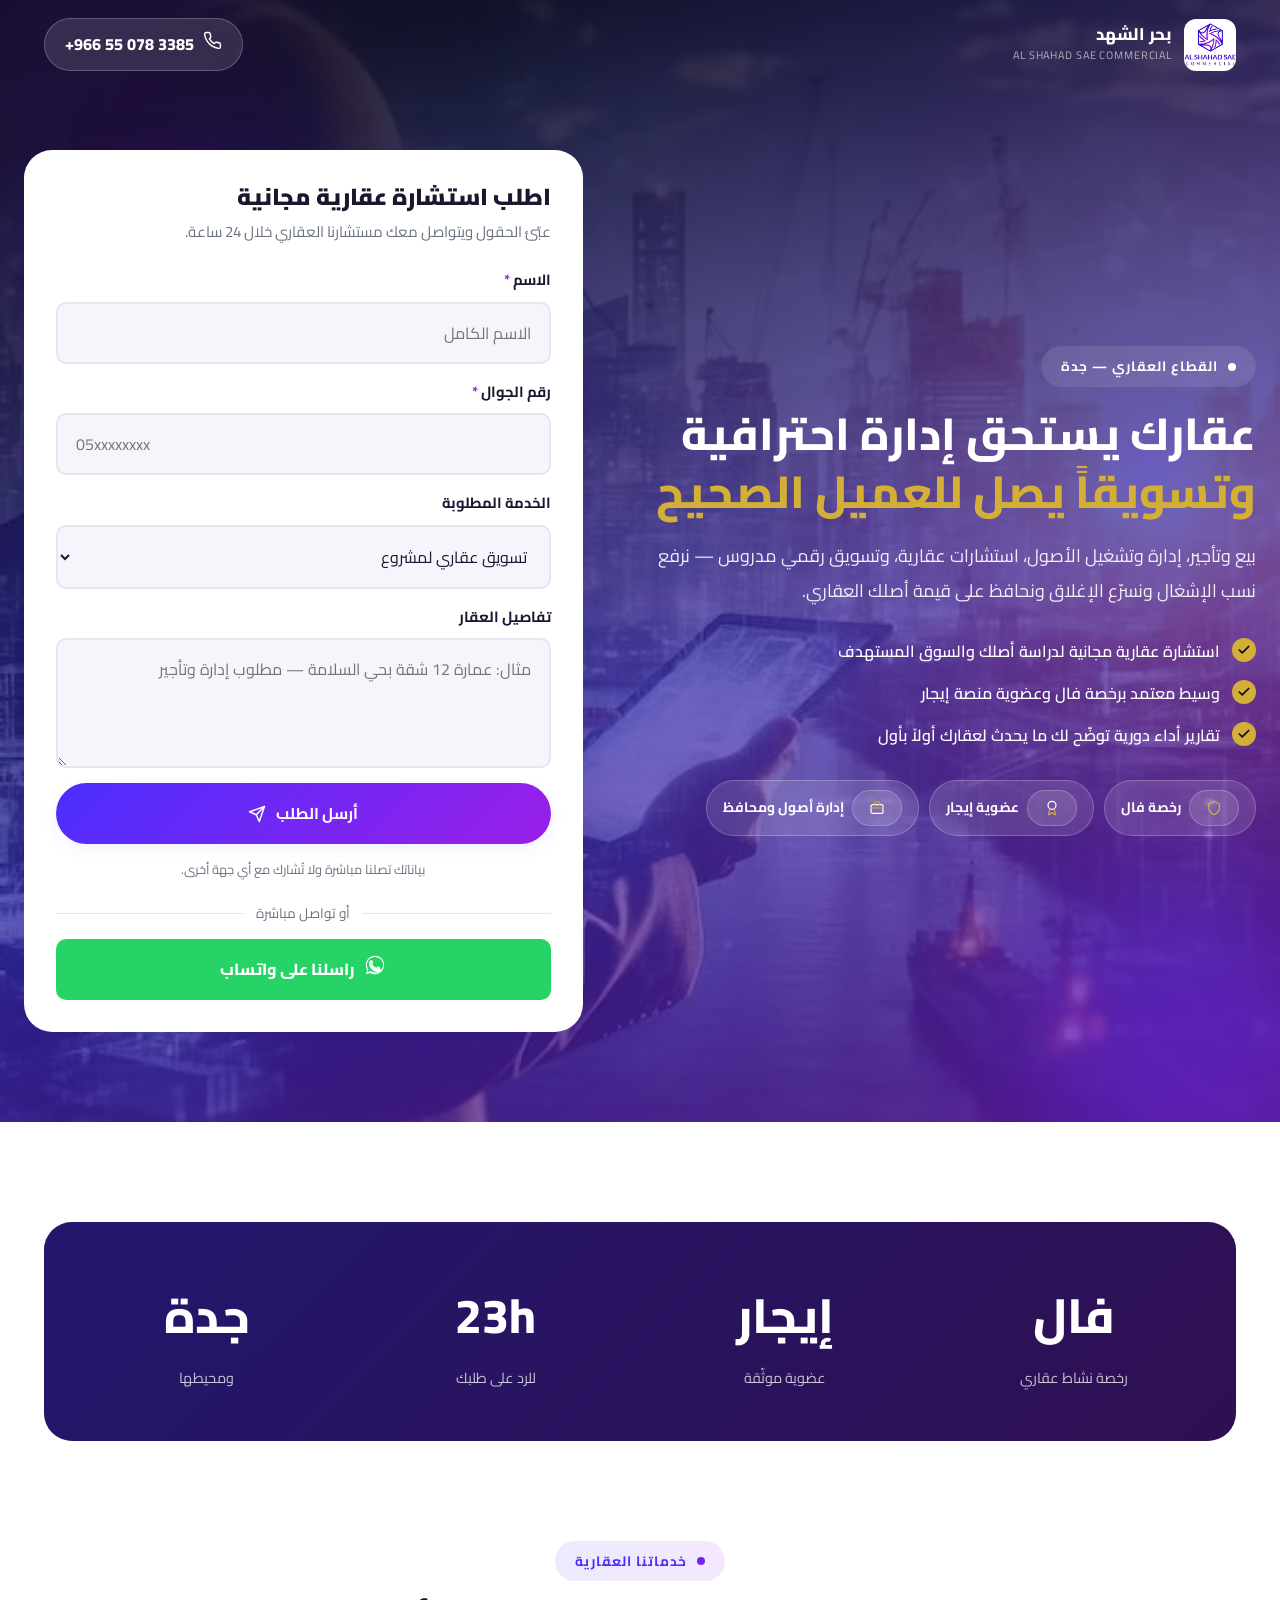
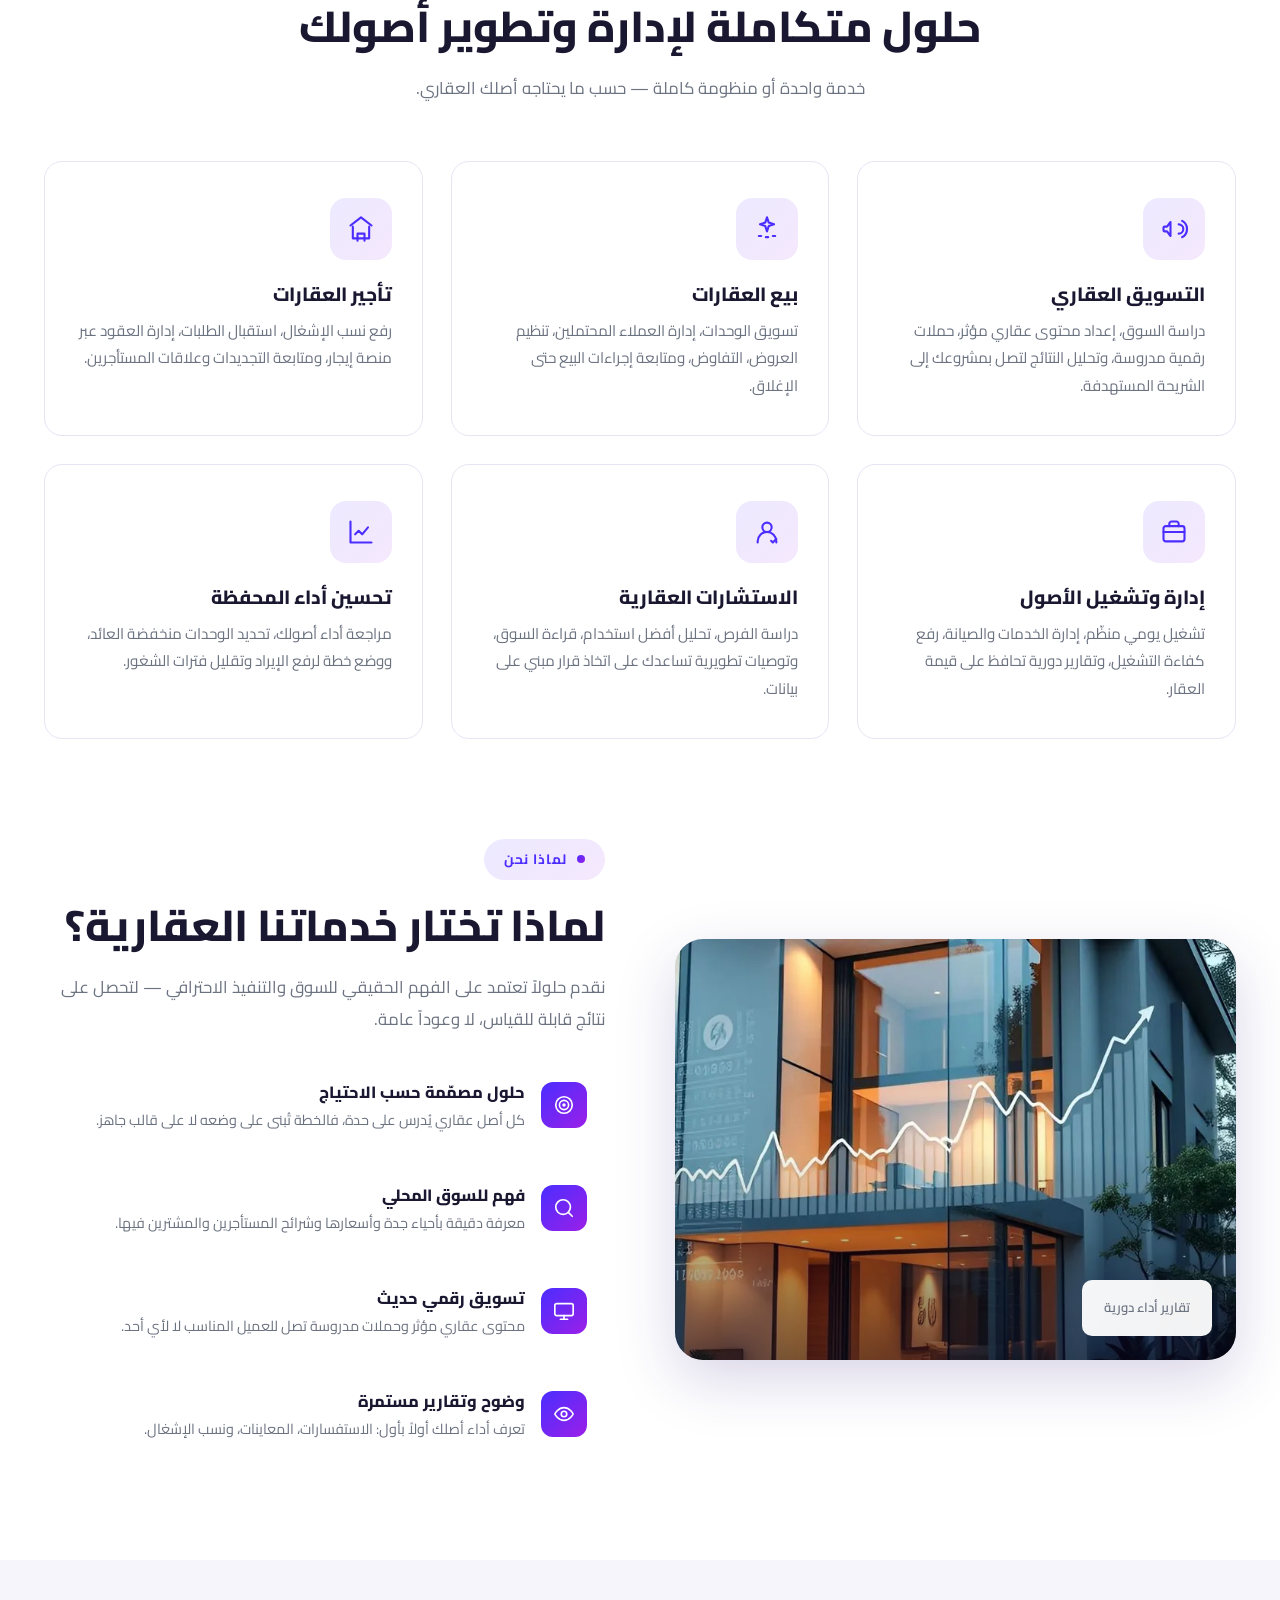
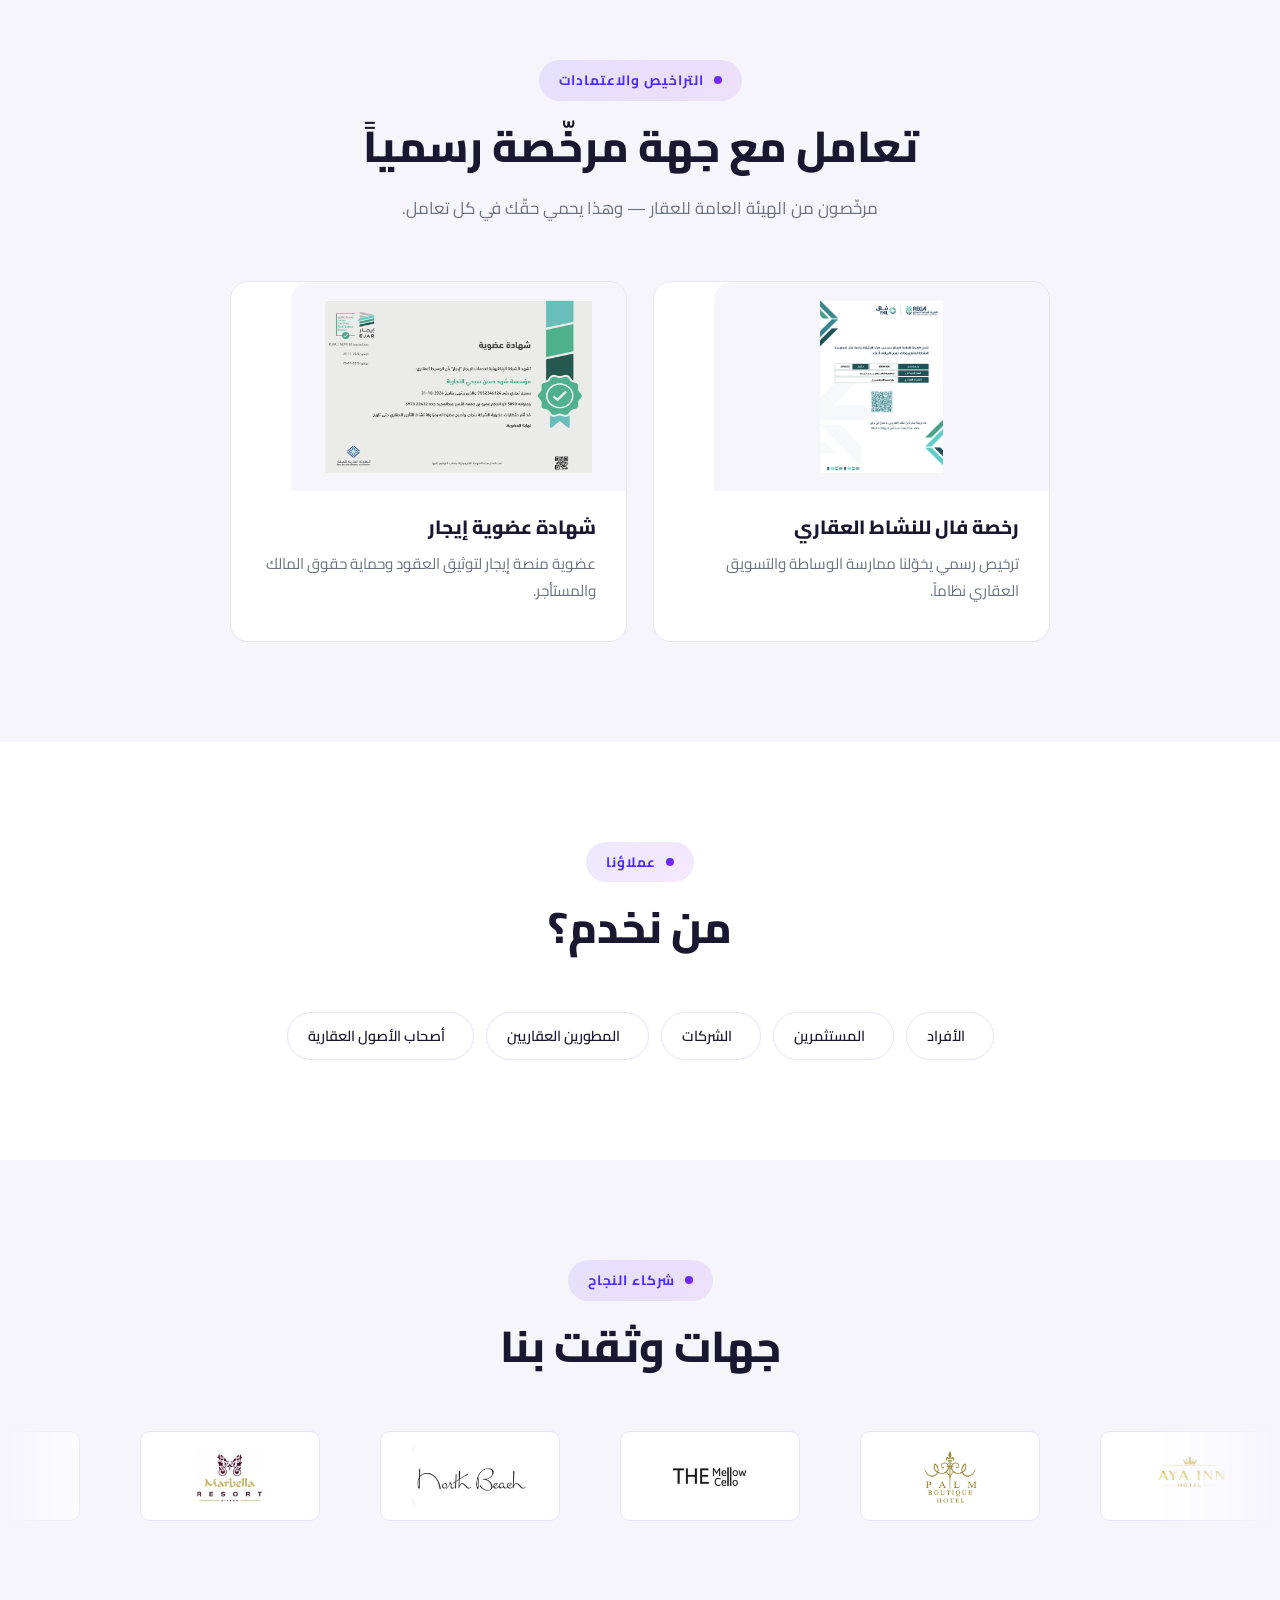
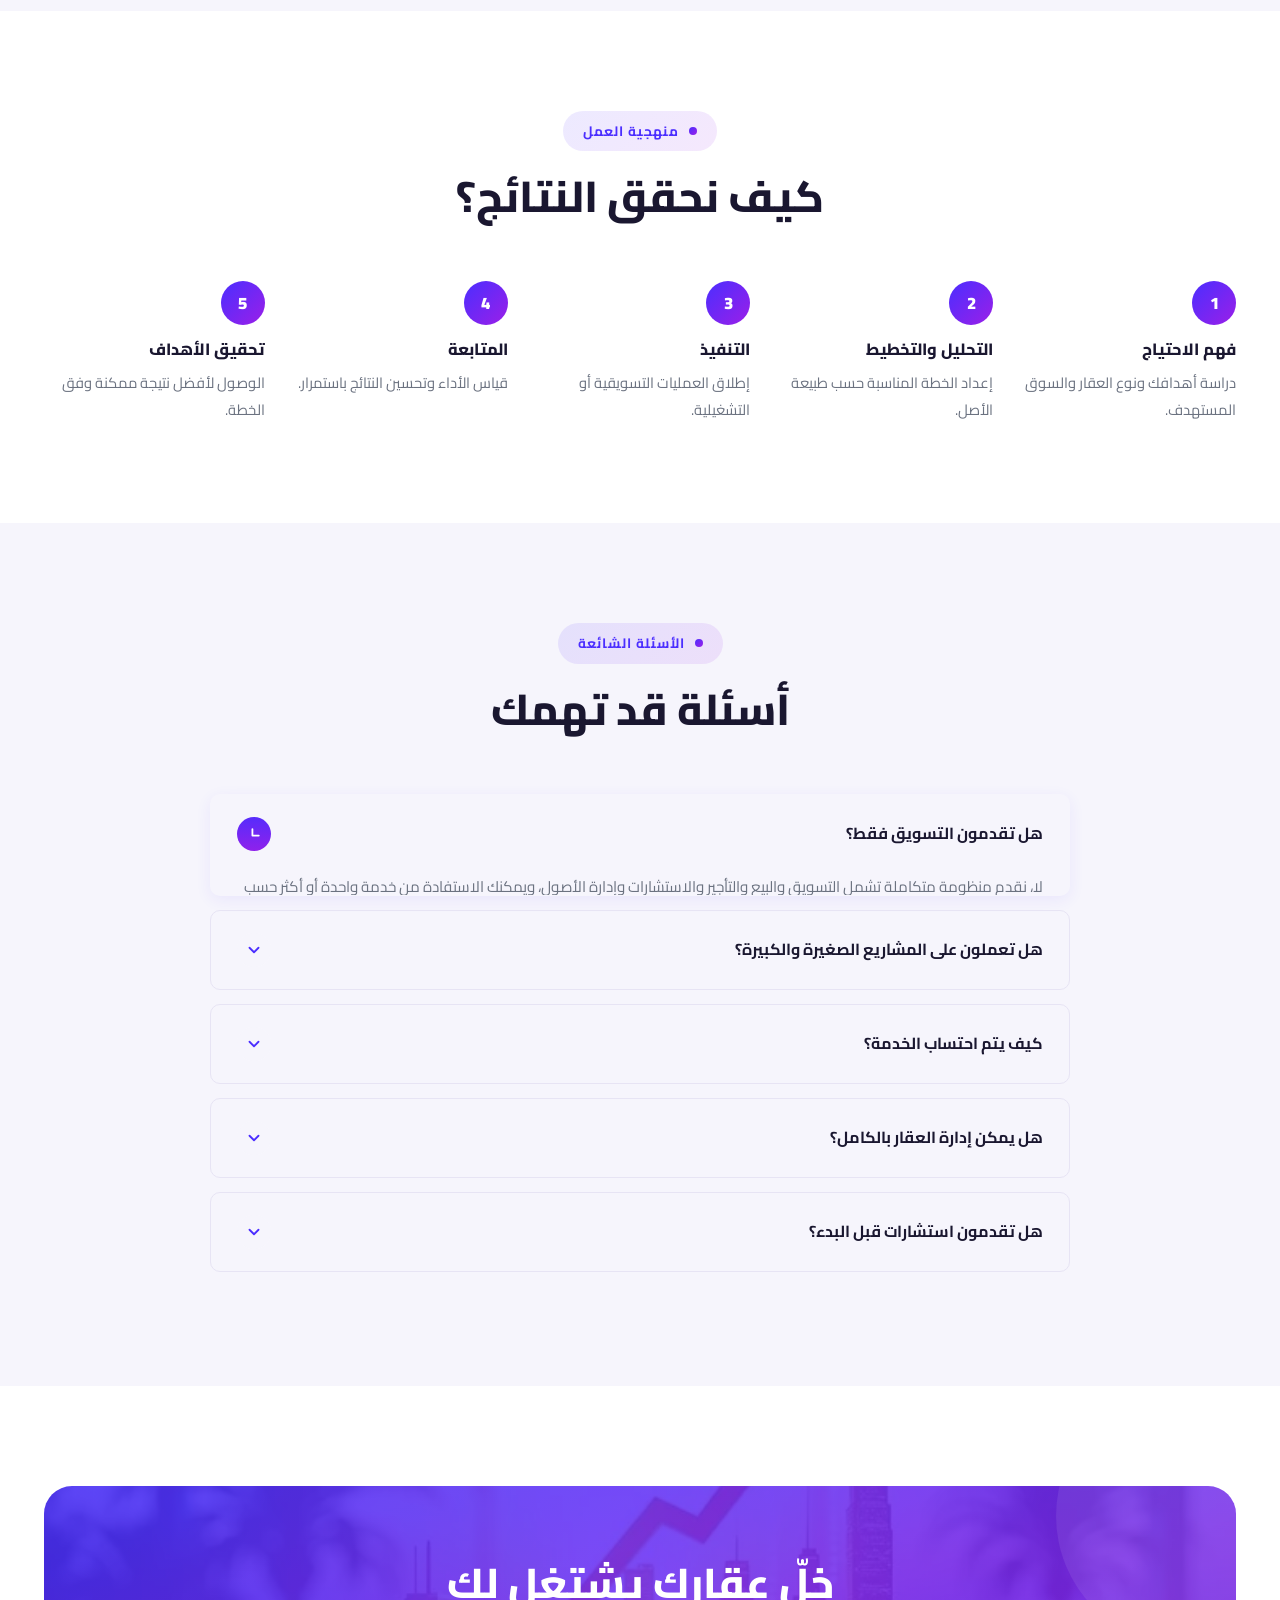
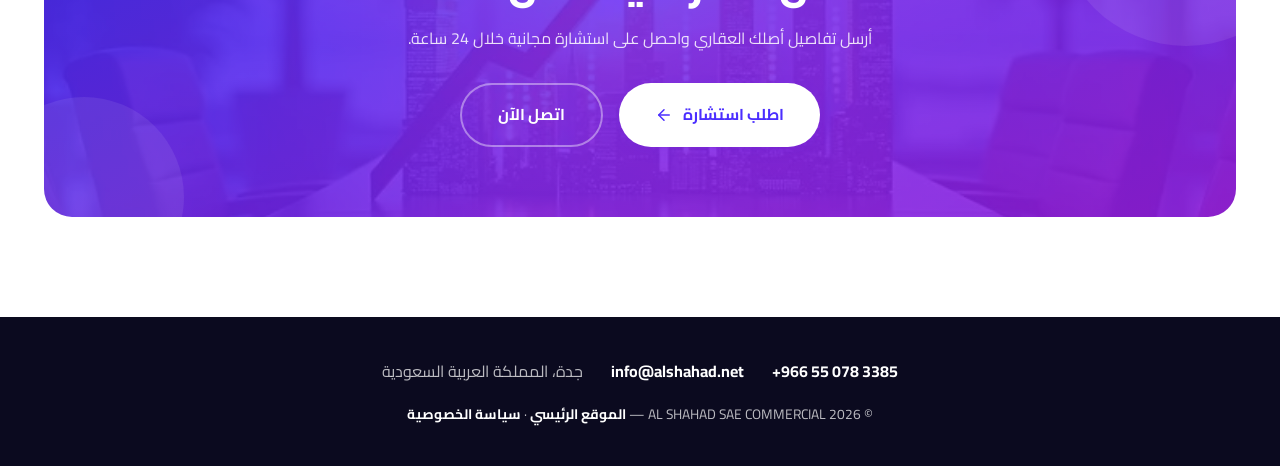
<file: lp-real-estate.html>
<!DOCTYPE html>
<html lang="ar" dir="rtl">
<head>
  <meta charset="UTF-8">
  <meta name="viewport" content="width=device-width, initial-scale=1.0">
  <title>تسويق عقاري وإدارة أملاك في جدة | وسيط معتمد برخصة فال</title>
  <meta name="description" content="بحر الشهد: تسويق عقاري، بيع وتأجير، إدارة وتشغيل الأصول، واستشارات عقارية في جدة. وسيط معتمد برخصة فال وعضوية إيجار. اطلب استشارة مجانية.">
  <!-- صفحة إعلانية: لا تُفهرس حتى لا تنافس صفحة القطاع العقاري -->
  <meta name="robots" content="noindex, follow">
  <meta name="theme-color" content="#4B2EFF">
  <link rel="canonical" href="https://alshahad.net/real-estate">

  <meta property="og:type" content="website">
  <meta property="og:title" content="تسويق عقاري وإدارة أملاك في جدة | بحر الشهد">
  <meta property="og:description" content="بيع وتأجير وإدارة أصول عقارية — وسيط معتمد برخصة فال. استشارة مجانية.">
  <meta property="og:image" content="https://alshahad.net/imoges/og-image.jpg">
  <meta property="og:locale" content="ar_SA">

  <link rel="icon" href="favicon.ico" sizes="any">
  <link rel="apple-touch-icon" href="apple-touch-icon.png">

  <link rel="preconnect" href="https://fonts.googleapis.com">
  <link rel="preconnect" href="https://fonts.gstatic.com" crossorigin>
  <link rel="preload" as="style" href="https://fonts.googleapis.com/css2?family=Cairo:wght@400;600;700;800;900&display=swap" onload="this.onload=null;this.rel='stylesheet'">
  <noscript><link rel="stylesheet" href="https://fonts.googleapis.com/css2?family=Cairo:wght@400;600;700;800;900&display=swap"></noscript>
  <link rel="stylesheet" href="css/style.css?v=20260831b">
  <link rel="preload" as="image" href="imoges/imoge11.webp" fetchpriority="high">

  <script type="application/ld+json">
  {
    "@context": "https://schema.org",
    "@type": "Service",
    "serviceType": "تسويق عقاري وإدارة أملاك",
    "provider": {
      "@type": "RealEstateAgent",
      "name": "AL SHAHAD SAE COMMERCIAL",
      "alternateName": "بحر الشهد",
      "telephone": "+966550783385",
      "url": "https://alshahad.net/",
      "address": {"@type":"PostalAddress","addressLocality":"جدة","addressCountry":"SA"}
    },
    "areaServed": {"@type":"City","name":"جدة"}
  }
  </script>

  <script src="js/analytics.js?v=20260915" defer></script>
  <script src="js/meta-pixel.js?v=20260902" defer></script>

  <style>
  /* ============================================================
     إضافات صفحة الهبوط فقط — الباقي من نظام تصميم الموقع
     ============================================================ */
  .lp-bar{ position:absolute; inset:0 0 auto 0; z-index:50; padding:18px 0; }
  .lp-bar-in{ display:flex; align-items:center; justify-content:space-between; gap:16px; }
  .lp-brand{ display:flex; align-items:center; gap:12px; }
  .lp-brand img{ width:52px; height:52px; border-radius:12px; object-fit:cover; }
  .lp-brand .name-ar{ display:block; font-weight:800; font-size:1.05rem; color:#fff; line-height:1.3; }
  .lp-brand .name-en{ display:block; font-size:.68rem; letter-spacing:.08em; color:rgba(255,255,255,.62); }
  .lp-tel{
    display:inline-flex; align-items:center; gap:9px;
    color:#fff; font-weight:800; font-size:1.02rem;
    background:rgba(255,255,255,.12); border:1px solid rgba(255,255,255,.22);
    padding:11px 20px; border-radius:999px; transition:var(--transition);
  }
  .lp-tel:hover{ background:rgba(255,255,255,.2); }
  .lp-tel svg{ width:19px; height:19px; }
  .lp-tel svg path{ stroke:#fff; }

  .lp-hero{ min-height:auto; padding:150px 0 90px; }
  .lp-hero .hero-content{ max-width:100%; }
  .lp-hero-grid{ display:grid; grid-template-columns:1.05fr .95fr; gap:56px; align-items:center; }
  .lp-hero h1{ font-size:clamp(2rem, 3.5vw, 3.1rem); line-height:1.3; margin-bottom:18px; }
  .lp-hero h1 em{ font-style:normal; color:var(--accent); }
  .lp-hero .lead{ color:rgba(255,255,255,.9); font-size:1.12rem; line-height:1.95; margin-bottom:28px; }

  .lp-ticks{ display:grid; gap:13px; margin-bottom:30px; }
  .lp-ticks li{ display:flex; align-items:flex-start; gap:12px; color:#fff; font-weight:600; }
  .lp-ticks .ic{
    flex:0 0 24px; height:24px; margin-top:1px; border-radius:50%;
    background:var(--accent); display:grid; place-items:center;
  }
  .lp-ticks .ic svg{ width:14px; height:14px; }
  .lp-ticks .ic svg path{ stroke:var(--dark); stroke-width:3; }

  .lp-badges{ display:flex; flex-wrap:wrap; gap:10px; }
  .lp-badges span{
    display:inline-flex; align-items:center; gap:8px;
    background:rgba(255,255,255,.12); border:1px solid rgba(255,255,255,.22);
    color:#fff; padding:9px 16px; border-radius:999px; font-size:.86rem; font-weight:700;
  }
  .lp-badges svg{ width:16px; height:16px; }
  .lp-badges svg path{ stroke:var(--accent); }

  .lp-form{ background:#fff; color:var(--text); border-radius:var(--radius-lg); padding:32px; box-shadow:var(--shadow-lg); }
  .lp-form h2{ font-size:1.45rem; font-weight:900; margin-bottom:6px; }
  .lp-form .hint{ color:var(--text-light); font-size:.94rem; margin-bottom:22px; }
  .lp-form .form-group{ margin-bottom:15px; }
  .lp-form input, .lp-form select, .lp-form textarea{ width:100%; }
  .lp-form .fine{ text-align:center; color:var(--text-light); font-size:.8rem; margin-top:15px; line-height:1.7; }
  .lp-sep{ display:flex; align-items:center; gap:12px; margin:20px 0 14px; color:var(--text-light); font-size:.85rem; }
  .lp-sep::before, .lp-sep::after{ content:""; height:1px; background:var(--border); flex:1; }
  .lp-wa{
    display:flex; align-items:center; justify-content:center; gap:10px;
    background:#25D366; color:#fff; font-weight:800;
    padding:15px; border-radius:var(--radius-sm); width:100%; transition:var(--transition);
  }
  .lp-wa:hover{ background:#1EBE5B; transform:translateY(-2px); }
  .lp-wa svg{ width:22px; height:22px; }
  .lp-wa svg path{ fill:#fff; }

  /* بطاقات التراخيص */
  .lp-lic{ display:grid; grid-template-columns:repeat(2,1fr); gap:26px; max-width:820px; margin:0 auto; }
  .lp-lic .card-media{ background:var(--bg-soft); }
  .lp-lic .card-media img{ object-fit:contain; padding:18px; }

  /* من نخدم */
  .lp-served{ display:flex; flex-wrap:wrap; gap:12px; justify-content:center; }

  .lp-steps{ display:grid; grid-template-columns:repeat(5,1fr); gap:22px; counter-reset:st; }
  .lp-step{ position:relative; padding-top:58px; }
  .lp-step::before{
    counter-increment:st; content:counter(st);
    position:absolute; top:0; inset-inline-start:0;
    width:44px; height:44px; border-radius:50%;
    background:var(--gradient); color:#fff;
    display:grid; place-items:center; font-weight:900; font-size:1.05rem;
  }
  .lp-step h4{ font-size:1.02rem; font-weight:800; margin-bottom:8px; }
  .lp-step p{ color:var(--text-light); font-size:.92rem; line-height:1.85; }

  .lp-foot{ background:var(--dark); color:rgba(255,255,255,.72); padding:40px 0; text-align:center; }
  .lp-foot a{ color:#fff; font-weight:700; }
  .lp-foot .links{ display:flex; flex-wrap:wrap; gap:12px 28px; justify-content:center; margin-bottom:16px; }
  .lp-foot .copy{ font-size:.86rem; }

  .lp-sticky{ display:none; }

  @media (max-width: 991px){
    .lp-hero-grid{ grid-template-columns:1fr; gap:38px; }
    .lp-hero{ padding:130px 0 70px; }
    .lp-steps{ grid-template-columns:repeat(2,1fr); }
  }
  @media (max-width: 640px){
    .lp-bar{ padding:14px 0; }
    .lp-brand img{ width:44px; height:44px; }
    .lp-brand .name-en{ display:none; }
    .lp-tel{ width:46px; height:46px; padding:0; justify-content:center; border-radius:50%; }
    .lp-tel span:last-child{ display:none; }
    .lp-hero{ padding:96px 0 44px; }
    .lp-hero h1{ font-size:1.72rem; line-height:1.35; margin-bottom:14px; }
    .lp-hero .lead{ font-size:1rem; line-height:1.8; margin-bottom:22px; }
    .lp-ticks{ gap:10px; margin-bottom:22px; }
    .lp-ticks li{ font-size:.95rem; }
    .lp-form{ padding:22px; }
    .lp-form .hint{ margin-bottom:16px; }
    .lp-form .form-group{ margin-bottom:12px; }
    .lp-lic{ grid-template-columns:1fr; }
    .lp-steps{ grid-template-columns:1fr; gap:18px; }
    body{ padding-bottom:76px; }

    .lp-sticky{
      display:grid; grid-template-columns:1fr 1fr; gap:10px;
      position:fixed; inset:auto 0 0 0; z-index:70;
      padding:10px 14px calc(10px + env(safe-area-inset-bottom));
      background:rgba(255,255,255,.97); backdrop-filter:blur(10px);
      border-top:1px solid var(--border);
    }
    .lp-sticky a{
      display:flex; align-items:center; justify-content:center; gap:8px;
      padding:15px; border-radius:var(--radius-sm); font-weight:800; font-size:.98rem;
    }
    .lp-sticky .call{ background:var(--gradient); color:#fff; }
    .lp-sticky .wa{ background:#25D366; color:#fff; }
    .lp-sticky svg{ width:20px; height:20px; }
    .lp-sticky .call svg path{ stroke:#fff; }
    .lp-sticky .wa svg path{ fill:#fff; }
  }
  </style>
</head>
<body data-page="lp-real-estate">

<!-- ===================== الهيرو ===================== -->
<section class="hero lp-hero">
  <div class="hero-bg" style="background-image:url('imoges/imoge11.webp')"></div>
  <div class="hero-blob b1"></div>
  <div class="hero-blob b2"></div>

  <header class="lp-bar">
    <div class="container lp-bar-in">
      <a href="/" class="lp-brand" aria-label="بحر الشهد">
        <img src="imoges/logo.webp" alt="بحر الشهد" width="52" height="52">
        <span>
          <span class="name-ar">بحر الشهد</span>
          <span class="name-en">AL SHAHAD SAE COMMERCIAL</span>
        </span>
      </a>
      <a href="tel:+966550783385" class="lp-tel" data-track="call" aria-label="اتصل بنا على 0550783385">
        <span data-icon="phone"></span>
        <span dir="ltr">‎+966 55 078 3385</span>
      </a>
    </div>
  </header>

  <div class="container hero-content">
    <div class="lp-hero-grid">

      <div>
        <span class="eyebrow">القطاع العقاري — جدة</span>
        <h1>عقارك يستحق إدارة احترافية<br><em>وتسويقاً يصل للعميل الصحيح</em></h1>
        <p class="lead">
          بيع وتأجير، إدارة وتشغيل الأصول، استشارات عقارية، وتسويق رقمي مدروس —
          نرفع نسب الإشغال ونسرّع الإغلاق ونحافظ على قيمة أصلك العقاري.
        </p>

        <ul class="lp-ticks">
          <li><span class="ic" data-icon="check"></span><span>استشارة عقارية مجانية لدراسة أصلك والسوق المستهدف</span></li>
          <li><span class="ic" data-icon="check"></span><span>وسيط معتمد برخصة فال وعضوية منصة إيجار</span></li>
          <li><span class="ic" data-icon="check"></span><span>تقارير أداء دورية توضّح لك ما يحدث لعقارك أولاً بأول</span></li>
        </ul>

        <div class="lp-badges">
          <span><span data-icon="shield"></span> رخصة فال</span>
          <span><span data-icon="award"></span> عضوية إيجار</span>
          <span><span data-icon="asset"></span> إدارة أصول ومحافظ</span>
        </div>
      </div>

      <div class="lp-form" id="form">
        <h2>اطلب استشارة عقارية مجانية</h2>
        <p class="hint">عبّئ الحقول ويتواصل معك مستشارنا العقاري خلال 24 ساعة.</p>

        <form data-ajax-form data-form-type="quote" novalidate>
          <div class="hp-field" aria-hidden="true">
            <label>لا تملأ هذا الحقل<input type="text" name="website" tabindex="-1" autocomplete="off"></label>
          </div>
          <input type="hidden" name="source" value="إعلان قوقل - العقاري">
          <input type="hidden" name="service" value="realestate">

          <div class="form-group">
            <label for="lp-name">الاسم <span class="req">*</span></label>
            <input id="lp-name" type="text" name="name" required autocomplete="name" placeholder="الاسم الكامل">
          </div>

          <div class="form-group">
            <label for="lp-phone">رقم الجوال <span class="req">*</span></label>
            <input id="lp-phone" type="tel" name="phone" required autocomplete="tel"
                   inputmode="numeric" placeholder="05xxxxxxxx">
          </div>

          <div class="form-group">
            <label for="lp-type">الخدمة المطلوبة</label>
            <select id="lp-type" name="subject">
              <option value="تسويق عقاري">تسويق عقاري لمشروع</option>
              <option value="بيع عقار">بيع عقار</option>
              <option value="تأجير عقار">تأجير عقار</option>
              <option value="إدارة أملاك">إدارة وتشغيل أملاك</option>
              <option value="استشارة عقارية">استشارة عقارية</option>
              <option value="أخرى">أخرى</option>
            </select>
          </div>

          <div class="form-group">
            <label for="lp-details">تفاصيل العقار</label>
            <textarea id="lp-details" name="details" rows="3"
                      placeholder="مثال: عمارة 12 شقة بحي السلامة — مطلوب إدارة وتأجير"></textarea>
          </div>

          <button type="submit" class="btn btn-primary btn-block">
            <span>أرسل الطلب</span><span class="icon-inline" data-icon="send"></span>
          </button>

          <p class="fine">بياناتك تصلنا مباشرة ولا تُشارك مع أي جهة أخرى.</p>
        </form>

        <div class="form-success">
          <div class="ic" data-icon="check"></div>
          <h3>تم استلام طلبك بنجاح</h3>
          <p class="section-desc">سيتواصل معك فريقنا خلال 24 ساعة. للاستعجال اتصل على 0550783385.</p>
        </div>

        <div class="lp-sep">أو تواصل مباشرة</div>
        <a href="https://wa.me/966550783385?text=السلام%20عليكم،%20أرغب%20في%20استشارة%20عقارية"
           class="lp-wa" target="_blank" rel="noopener noreferrer" data-track="whatsapp">
          <span data-icon="whatsapp"></span><span>راسلنا على واتساب</span>
        </a>
      </div>

    </div>
  </div>
</section>

<!-- ===================== الأرقام ===================== -->
<section class="section-pad" style="padding-bottom:0">
  <div class="container">
    <div class="stats-bar">
      <div class="stat"><div class="num">فال</div><div class="label">رخصة نشاط عقاري</div></div>
      <div class="stat"><div class="num">إيجار</div><div class="label">عضوية موثّقة</div></div>
      <div class="stat"><div class="num" data-count="24" data-suffix="h">24h</div><div class="label">للرد على طلبك</div></div>
      <div class="stat"><div class="num">جدة</div><div class="label">ومحيطها</div></div>
    </div>
  </div>
</section>

<!-- ===================== الخدمات ===================== -->
<section class="section-pad">
  <div class="container">
    <div class="section-head">
      <span class="eyebrow">خدماتنا العقارية</span>
      <h2 class="section-title">حلول متكاملة لإدارة وتطوير أصولك</h2>
      <p class="section-desc">خدمة واحدة أو منظومة كاملة — حسب ما يحتاجه أصلك العقاري.</p>
    </div>

    <div class="grid grid-3">
      <div class="card">
        <div class="card-icon" data-icon="marketing"></div>
        <h3>التسويق العقاري</h3>
        <p>دراسة السوق، إعداد محتوى عقاري مؤثر، حملات رقمية مدروسة، وتحليل النتائج لتصل بمشروعك إلى الشريحة المستهدفة.</p>
      </div>
      <div class="card">
        <div class="card-icon" data-icon="sale"></div>
        <h3>بيع العقارات</h3>
        <p>تسويق الوحدات، إدارة العملاء المحتملين، تنظيم العروض، التفاوض، ومتابعة إجراءات البيع حتى الإغلاق.</p>
      </div>
      <div class="card">
        <div class="card-icon" data-icon="rental"></div>
        <h3>تأجير العقارات</h3>
        <p>رفع نسب الإشغال، استقبال الطلبات، إدارة العقود عبر منصة إيجار، ومتابعة التجديدات وعلاقات المستأجرين.</p>
      </div>
      <div class="card">
        <div class="card-icon" data-icon="asset"></div>
        <h3>إدارة وتشغيل الأصول</h3>
        <p>تشغيل يومي منظّم، إدارة الخدمات والصيانة، رفع كفاءة التشغيل، وتقارير دورية تحافظ على قيمة العقار.</p>
      </div>
      <div class="card">
        <div class="card-icon" data-icon="consulting"></div>
        <h3>الاستشارات العقارية</h3>
        <p>دراسة الفرص، تحليل أفضل استخدام، قراءة السوق، وتوصيات تطويرية تساعدك على اتخاذ قرار مبني على بيانات.</p>
      </div>
      <div class="card">
        <div class="card-icon" data-icon="chart"></div>
        <h3>تحسين أداء المحفظة</h3>
        <p>مراجعة أداء أصولك، تحديد الوحدات منخفضة العائد، ووضع خطة لرفع الإيراد وتقليل فترات الشغور.</p>
      </div>
    </div>
  </div>
</section>

<!-- ===================== لماذا نحن ===================== -->
<section class="section-pad" style="padding-top:0">
  <div class="container">
    <div class="split">
      <div>
        <div class="split-media">
          <img src="imoges/imoge3.webp" alt="بحر الشهد - إدارة وتطوير الأصول العقارية" loading="lazy" width="736" height="1308">
          <div class="split-badge"><span class="label">تقارير أداء دورية</span></div>
        </div>
      </div>
      <div>
        <span class="eyebrow">لماذا نحن</span>
        <h2 class="section-title">لماذا تختار خدماتنا العقارية؟</h2>
        <p class="section-desc">
          نقدم حلولاً تعتمد على الفهم الحقيقي للسوق والتنفيذ الاحترافي —
          لتحصل على نتائج قابلة للقياس، لا وعوداً عامة.
        </p>
        <div class="feature-list">
          <div class="feature-item">
            <span class="ic" data-icon="target"></span>
            <div><h4>حلول مصمّمة حسب الاحتياج</h4><p>كل أصل عقاري يُدرس على حدة، فالخطة تُبنى على وضعه لا على قالب جاهز.</p></div>
          </div>
          <div class="feature-item">
            <span class="ic" data-icon="search"></span>
            <div><h4>فهم للسوق المحلي</h4><p>معرفة دقيقة بأحياء جدة وأسعارها وشرائح المستأجرين والمشترين فيها.</p></div>
          </div>
          <div class="feature-item">
            <span class="ic" data-icon="digital"></span>
            <div><h4>تسويق رقمي حديث</h4><p>محتوى عقاري مؤثر وحملات مدروسة تصل للعميل المناسب لا لأي أحد.</p></div>
          </div>
          <div class="feature-item">
            <span class="ic" data-icon="transparency"></span>
            <div><h4>وضوح وتقارير مستمرة</h4><p>تعرف أداء أصلك أولاً بأول: الاستفسارات، المعاينات، ونسب الإشغال.</p></div>
          </div>
        </div>
      </div>
    </div>
  </div>
</section>

<!-- ===================== التراخيص ===================== -->
<section class="section-pad" style="background:var(--bg-soft)">
  <div class="container">
    <div class="section-head">
      <span class="eyebrow">التراخيص والاعتمادات</span>
      <h2 class="section-title">تعامل مع جهة مرخّصة رسمياً</h2>
      <p class="section-desc">مرخّصون من الهيئة العامة للعقار — وهذا يحمي حقّك في كل تعامل.</p>
    </div>

    <div class="lp-lic">
      <div class="card">
        <div class="card-media"><img src="imoges/fal.webp" alt="رخصة فال للنشاط العقاري" loading="lazy" width="638" height="900"></div>
        <h3>رخصة فال للنشاط العقاري</h3>
        <p>ترخيص رسمي يخوّلنا ممارسة الوساطة والتسويق العقاري نظاماً.</p>
      </div>
      <div class="card">
        <div class="card-media"><img src="imoges/bo.webp" alt="شهادة عضوية إيجار - وسيط عقاري معتمد" loading="lazy" width="900" height="585"></div>
        <h3>شهادة عضوية إيجار</h3>
        <p>عضوية منصة إيجار لتوثيق العقود وحماية حقوق المالك والمستأجر.</p>
      </div>
    </div>
  </div>
</section>

<!-- ===================== من نخدم ===================== -->
<section class="section-pad">
  <div class="container">
    <div class="section-head">
      <span class="eyebrow">عملاؤنا</span>
      <h2 class="section-title">من نخدم؟</h2>
    </div>
    <div class="lp-served">
      <span class="tag-chip"><span data-icon="user"></span> الأفراد</span>
      <span class="tag-chip"><span data-icon="chart"></span> المستثمرين</span>
      <span class="tag-chip"><span data-icon="building"></span> الشركات</span>
      <span class="tag-chip"><span data-icon="crane"></span> المطورين العقاريين</span>
      <span class="tag-chip"><span data-icon="asset"></span> أصحاب الأصول العقارية</span>
    </div>
  </div>
</section>

<!-- ===================== شركاء النجاح ===================== -->
<section class="section-pad" style="background:var(--bg-soft); padding-bottom:90px;">
  <div class="container">
    <div class="section-head">
      <span class="eyebrow">شركاء النجاح</span>
      <h2 class="section-title">جهات وثقت بنا</h2>
    </div>
  </div>
  <div class="marquee">
    <div class="marquee-track">
      <div class="marquee-item"><img src="imoges/Success partners/aya inn.webp" alt="آيا إن" loading="lazy" width="400" height="267"></div>
      <div class="marquee-item"><img src="imoges/Success partners/Palm Boutique.webp" alt="بالم بوتيك" loading="lazy" width="400" height="382"></div>
      <div class="marquee-item"><img src="imoges/Success partners/Cello.webp" alt="تشيلو" loading="lazy" width="178" height="115"></div>
      <div class="marquee-item"><img src="imoges/Success partners/North.webp" alt="نورث" loading="lazy" width="199" height="103"></div>
      <div class="marquee-item"><img src="imoges/Success partners/Marbella.webp" alt="مربيلا" loading="lazy" width="286" height="231"></div>
      <div class="marquee-item"><img src="imoges/Success partners/Barns.webp" alt="بارنز" loading="lazy" width="400" height="400"></div>
      <div class="marquee-item"><img src="imoges/Success partners/Kims.webp" alt="كيمز" loading="lazy" width="223" height="247"></div>
      <div class="marquee-item"><img src="imoges/Success partners/Hempel.webp" alt="هيمبل" loading="lazy" width="230" height="159"></div>
    </div>
  </div>
</section>

<!-- ===================== كيف نعمل ===================== -->
<section class="section-pad">
  <div class="container">
    <div class="section-head">
      <span class="eyebrow">منهجية العمل</span>
      <h2 class="section-title">كيف نحقق النتائج؟</h2>
    </div>
    <div class="lp-steps">
      <div class="lp-step"><h4>فهم الاحتياج</h4><p>دراسة أهدافك ونوع العقار والسوق المستهدف.</p></div>
      <div class="lp-step"><h4>التحليل والتخطيط</h4><p>إعداد الخطة المناسبة حسب طبيعة الأصل.</p></div>
      <div class="lp-step"><h4>التنفيذ</h4><p>إطلاق العمليات التسويقية أو التشغيلية.</p></div>
      <div class="lp-step"><h4>المتابعة</h4><p>قياس الأداء وتحسين النتائج باستمرار.</p></div>
      <div class="lp-step"><h4>تحقيق الأهداف</h4><p>الوصول لأفضل نتيجة ممكنة وفق الخطة.</p></div>
    </div>
  </div>
</section>

<!-- ===================== الأسئلة الشائعة ===================== -->
<section class="section-pad" style="background:var(--bg-soft)">
  <div class="container">
    <div class="section-head">
      <span class="eyebrow">الأسئلة الشائعة</span>
      <h2 class="section-title">أسئلة قد تهمك</h2>
    </div>
    <div class="faq-list" style="max-width:860px; margin:0 auto">
      <div class="faq-item active">
        <div class="faq-q"><span>هل تقدمون التسويق فقط؟</span><span class="ic" data-icon="chevronDown"></span></div>
        <div class="faq-a"><p>لا، نقدم منظومة متكاملة تشمل التسويق والبيع والتأجير والاستشارات وإدارة الأصول، ويمكنك الاستفادة من خدمة واحدة أو أكثر حسب احتياجك.</p></div>
      </div>
      <div class="faq-item">
        <div class="faq-q"><span>هل تعملون على المشاريع الصغيرة والكبيرة؟</span><span class="ic" data-icon="chevronDown"></span></div>
        <div class="faq-a"><p>نعم، نتعامل مع جميع الأحجام من الوحدات الفردية إلى المشاريع العقارية الكبرى والمحافظ الاستثمارية.</p></div>
      </div>
      <div class="faq-item">
        <div class="faq-q"><span>كيف يتم احتساب الخدمة؟</span><span class="ic" data-icon="chevronDown"></span></div>
        <div class="faq-a"><p>تعتمد آلية التسعير على نوع الخدمة ونطاق العمل وحجم العقار، ويتم تحديدها بعد دراسة الاحتياج وتقديم عرض واضح ومفصل.</p></div>
      </div>
      <div class="faq-item">
        <div class="faq-q"><span>هل يمكن إدارة العقار بالكامل؟</span><span class="ic" data-icon="chevronDown"></span></div>
        <div class="faq-a"><p>نعم، نوفر خدمة إدارة وتشغيل شاملة للأصول العقارية تغطي جميع جوانب التشغيل والمتابعة وتحسين الأداء.</p></div>
      </div>
      <div class="faq-item">
        <div class="faq-q"><span>هل تقدمون استشارات قبل البدء؟</span><span class="ic" data-icon="chevronDown"></span></div>
        <div class="faq-a"><p>نعم، نقدم استشارة عقارية مبدئية لدراسة الفرصة وتحليل السوق وتحديد أفضل مسار للعمل — مجاناً وبدون التزام.</p></div>
      </div>
    </div>
  </div>
</section>

<!-- ===================== دعوة أخيرة ===================== -->
<section class="section-pad">
  <div class="container">
    <div class="cta-banner has-bg" style="--bg-img:url('/imoges/imoge2.webp')">
      <h2>خلّ عقارك يشتغل لك</h2>
      <p>أرسل تفاصيل أصلك العقاري واحصل على استشارة مجانية خلال 24 ساعة.</p>
      <div class="cta-actions">
        <a href="#form" class="btn btn-light"><span>اطلب استشارة</span><span class="icon-inline" data-icon="arrowRight"></span></a>
        <a href="tel:+966550783385" class="btn btn-outline" data-track="call">اتصل الآن</a>
      </div>
    </div>
  </div>
</section>

<!-- ===================== الفوتر ===================== -->
<footer class="lp-foot">
  <div class="container">
    <div class="links">
      <a href="tel:+966550783385" data-track="call" dir="ltr">‎+966 55 078 3385</a>
      <a href="mailto:info@alshahad.net">info@alshahad.net</a>
      <span>جدة، المملكة العربية السعودية</span>
    </div>
    <div class="copy">
      &copy; <span id="year">2026</span> AL SHAHAD SAE COMMERCIAL —
      <a href="/">الموقع الرئيسي</a> · <a href="/privacy">سياسة الخصوصية</a>
    </div>
  </div>
</footer>

<nav class="lp-sticky" aria-label="تواصل سريع">
  <a href="tel:+966550783385" class="call" data-track="call">
    <span data-icon="phone"></span><span>اتصل الآن</span>
  </a>
  <a href="https://wa.me/966550783385?text=السلام%20عليكم،%20أرغب%20في%20استشارة%20عقارية"
     class="wa" target="_blank" rel="noopener noreferrer" data-track="whatsapp">
    <span data-icon="whatsapp"></span><span>واتساب</span>
  </a>
</nav>

<script src="js/icons.js?v=20260831b"></script>
<script src="js/main.js?v=20260904"></script>
</body>
</html>
</file>
<file: css/style.css>
/* ============================================================
   AL SHAHAD SAE COMMERCIAL — Design System
   ============================================================ */

:root{
  --primary:#4B2EFF;
  --primary-dark:#2E1A99;
  --secondary:#9B1FE8;
  --accent:#D4AF37;
  --gradient: linear-gradient(135deg, var(--primary) 0%, var(--secondary) 100%);
  --gradient-soft: linear-gradient(135deg, rgba(75,46,255,.10) 0%, rgba(155,31,232,.10) 100%);
  --dark:#0B0A1F;
  --dark-2:#15123A;
  --bg:#FFFFFF;
  --bg-soft:#F6F5FC;
  --bg-soft-2:#F1EEFB;
  --text:#1A1730;
  --text-light:#6B7280;
  --border:#E7E4F4;
  --white:#FFFFFF;
  --radius:18px;
  --radius-sm:10px;
  --radius-lg:28px;
  --shadow-sm: 0 4px 16px rgba(75,46,255,.07);
  --shadow-md: 0 10px 40px rgba(43,21,120,.12);
  --shadow-lg: 0 20px 60px rgba(43,21,120,.18);
  --container: 1240px;
  --transition: .35s cubic-bezier(.4,0,.2,1);
  --font: 'Cairo', sans-serif;
}

*{margin:0;padding:0;box-sizing:border-box;}
html{scroll-behavior:smooth;}

body{
  font-family: var(--font);
  color: var(--text);
  background: var(--bg);
  line-height: 1.8;
  overflow-x: hidden;
  -webkit-font-smoothing: antialiased;
}

html[dir="rtl"] body{ font-family:'Cairo', sans-serif; }
html[dir="ltr"] body{ font-family:'Cairo', sans-serif; }

img{max-width:100%; display:block;}
a{text-decoration:none; color:inherit;}
ul{list-style:none;}
button{font-family:inherit; cursor:pointer; border:none; background:none;}
input, textarea, select{font-family:inherit; font-size:1rem;}

.container{
  width:100%;
  max-width: var(--container);
  margin:0 auto;
  padding: 0 24px;
}

section{ position:relative; }

.section-pad{ padding: 100px 0; }
@media (max-width: 768px){ .section-pad{ padding: 64px 0; } }

/* ---------- Headings & text helpers ---------- */
.eyebrow{
  display:inline-flex;
  align-items:center;
  gap:10px;
  font-weight:700;
  font-size:.85rem;
  letter-spacing:1px;
  color: var(--primary);
  background: var(--gradient-soft);
  padding: 8px 20px;
  border-radius: 50px;
  margin-bottom: 18px;
}
.eyebrow::before{
  content:"";
  width:8px; height:8px; border-radius:50%;
  background: var(--gradient);
  display:inline-block;
}

h1,h2,h3,h4,h5{
  font-weight:800;
  line-height:1.3;
  color: var(--text);
}
.section-title{
  font-size: clamp(1.9rem, 4vw, 2.7rem);
  margin-bottom: 18px;
}
.section-desc{
  color: var(--text-light);
  font-size: 1.05rem;
  max-width: 720px;
  line-height:1.9;
}
.section-head{
  text-align:center;
  max-width: 760px;
  margin: 0 auto 56px;
}
.section-head .section-desc{ margin: 0 auto; }

.gradient-text{
  background: var(--gradient);
  -webkit-background-clip: text;
  background-clip: text;
  color: transparent;
}

/* ---------- Buttons ---------- */
.btn{
  display:inline-flex;
  align-items:center;
  gap:10px;
  padding: 16px 36px;
  border-radius: 50px;
  font-weight:700;
  font-size: .98rem;
  transition: var(--transition);
  white-space: nowrap;
  position:relative;
  z-index:1;
}
.btn-primary{
  background: var(--gradient);
  color: var(--white);
  box-shadow: var(--shadow-sm);
}
.btn-primary:hover{
  transform: translateY(-3px);
  box-shadow: 0 14px 30px rgba(75,46,255,.35);
}
.btn-outline{
  border: 2px solid var(--border);
  color: var(--text);
  background: transparent;
}
.btn-outline:hover{
  border-color: var(--primary);
  color: var(--primary);
  transform: translateY(-3px);
}
.btn-light{
  background: var(--white);
  color: var(--primary);
  box-shadow: var(--shadow-sm);
}
.btn-light:hover{ transform: translateY(-3px); box-shadow: var(--shadow-md); }
.btn-sm{ padding: 11px 24px; font-size:.88rem; }
.btn-block{ width:100%; justify-content:center; }
.icon-inline{ display:inline-flex; align-items:center; }
.btn .icon-arrow{ transition: transform .3s ease; }
html[dir="rtl"] .btn .icon-arrow{ transform: scaleX(-1); }
.btn:hover .icon-arrow{ transform: translateX(4px); }
html[dir="rtl"] .btn:hover .icon-arrow{ transform: scaleX(-1) translateX(4px); }

/* ============================================================
   HEADER / NAV
   ============================================================ */
#site-header{
  position: fixed;
  top:0; left:0; right:0;
  z-index: 1000;
  padding: 14px 0;
  transition: var(--transition);
  background: #FFFFFF;
  box-shadow: 0 2px 14px rgba(43,21,120,.06);
}
#site-header.scrolled{
  background: #FFFFFF;
  box-shadow: 0 4px 30px rgba(43,21,120,.10);
  padding: 10px 0;
}
.header-inner{
  display:flex;
  align-items:center;
  justify-content:space-between;
  gap: 24px;
}
.brand{
  display:flex;
  align-items:center;
  gap:12px;
  font-weight:800;
  font-size:1.15rem;
}
.brand img{ height:44px; width:auto; transition: var(--transition); }
.brand-text{ display:flex; flex-direction:column; line-height:1.2; }
.brand-text .name-ar{ font-size:1.05rem; font-weight:800; color:var(--text); }
.brand-text .name-en{ font-size:.62rem; letter-spacing:2px; color:var(--text-light); font-weight:700; }

.main-nav{
  display:flex;
  align-items:center;
  gap: 2px;
  flex-wrap: nowrap;
}
.main-nav a{
  padding: 10px 13px;
  border-radius: 50px;
  font-weight:600;
  font-size:.92rem;
  color: var(--text);
  transition: var(--transition);
  position: relative;
  white-space: nowrap;
}
.main-nav a:hover, .main-nav a.active{
  color: var(--primary);
  background: var(--gradient-soft);
}

.header-actions{
  display:flex;
  align-items:center;
  gap: 10px;
}
.lang-switch{
  display:flex;
  align-items:center;
  gap:6px;
  border: 2px solid var(--border);
  border-radius: 50px;
  padding: 6px;
  font-weight:700;
  font-size:.82rem;
}
.lang-switch button{
  padding: 7px 14px;
  border-radius: 50px;
  color: var(--text-light);
  transition: var(--transition);
}
.lang-switch button.active{
  background: var(--gradient);
  color: var(--white);
}

.nav-toggle{
  display:none;
  flex-direction:column;
  gap:5px;
  width:30px;
  z-index:1001;
}
.nav-toggle span{
  height:3px; width:100%;
  background: var(--text);
  border-radius:3px;
  transition: var(--transition);
}
.nav-toggle.active span:nth-child(1){ transform: translateY(8px) rotate(45deg); }
.nav-toggle.active span:nth-child(2){ opacity:0; }
.nav-toggle.active span:nth-child(3){ transform: translateY(-8px) rotate(-45deg); }

@media (max-width: 992px){
  .nav-toggle{ display:flex; }
  .main-nav{
    position: fixed;
    inset: 0;
    flex-direction:column;
    justify-content:center;
    background: var(--white);
    transform: translateY(-100%);
    opacity:0;
    visibility:hidden;
    transition: all .45s cubic-bezier(.4,0,.2,1);
    gap: 10px;
    padding: 100px 24px;
  }
  .main-nav.open{
    transform: translateY(0);
    opacity:1;
    visibility:visible;
  }
  .main-nav a{ font-size:1.3rem; text-align:center; }
  .brand img{ height:38px; }
}

/* ============================================================
   HERO
   ============================================================ */
.hero{
  position:relative;
  min-height: 100vh;
  display:flex;
  align-items:center;
  background: var(--dark);
  color: var(--white);
  overflow:hidden;
  padding-top: 100px;
}
.hero-bg{
  position:absolute; inset:0;
  background-size: cover;
  background-position:center;
  opacity:.55;
}
.hero::before{
  content:"";
  position:absolute; inset:0;
  background: linear-gradient(160deg, rgba(11,10,31,.78) 10%, rgba(75,46,255,.45) 60%, rgba(155,31,232,.45) 100%);
  z-index:1;
}
.hero-blob{
  position:absolute;
  border-radius:50%;
  filter: blur(80px);
  opacity:.5;
  z-index:0;
  animation: float 12s ease-in-out infinite;
}
.hero-blob.b1{ width:420px; height:420px; background: var(--secondary); top:-120px; inset-inline-end:-100px; }
.hero-blob.b2{ width:340px; height:340px; background: var(--primary); bottom:-100px; inset-inline-start:-80px; animation-delay:3s; }

@keyframes float{
  0%,100%{ transform: translate(0,0) scale(1); }
  50%{ transform: translate(30px,-30px) scale(1.08); }
}

.hero-content{
  position:relative; z-index:2;
  max-width: 820px;
}
.hero .eyebrow{
  background: rgba(255,255,255,.1);
  color: var(--white);
  backdrop-filter: blur(6px);
}
.hero .eyebrow::before{ background: var(--white); }
.hero h1{
  font-size: clamp(2rem, 4.6vw, 3.4rem);
  color: var(--white);
  margin-bottom: 16px;
}
.hero p{
  font-size: clamp(.95rem, 1.8vw, 1.1rem);
  color: rgba(255,255,255,.82);
  max-width: 680px;
  margin-bottom: 12px;
}
.hero-actions{
  display:flex; gap:16px; flex-wrap:wrap;
  margin-top: 24px;
}
.scroll-cue{
  position:absolute;
  bottom: 32px;
  inset-inline-start: 50%;
  transform: translateX(-50%);
  z-index:2;
  color: rgba(255,255,255,.7);
  display:flex; flex-direction:column; align-items:center; gap:8px;
  font-size:.8rem;
  animation: bounce 2.2s infinite;
}
html[dir="rtl"] .scroll-cue{ transform: translateX(50%); }
@keyframes bounce{
  0%,100%{ transform: translate(-50%,0); }
  50%{ transform: translate(-50%,10px); }
}
html[dir="rtl"] .scroll-cue{ animation-name: bounce-rtl; }
@keyframes bounce-rtl{
  0%,100%{ transform: translate(50%,0); }
  50%{ transform: translate(50%,10px); }
}

/* page hero (smaller, for inner pages) */
.page-hero{
  min-height: 64vh;
}
.page-hero h1{ font-size: clamp(2.2rem, 5vw, 3.6rem); }
.breadcrumb{
  display:flex; align-items:center; gap:10px;
  color: rgba(255,255,255,.7);
  font-size:.95rem;
  margin-bottom:18px;
  font-weight:600;
}
.breadcrumb a:hover{ color: var(--white); }
.breadcrumb .sep{ opacity:.5; }

/* ============================================================
   GRIDS / CARDS
   ============================================================ */
.grid{ display:grid; gap: 28px; }
.grid-2{ grid-template-columns: repeat(2,1fr); }
.grid-3{ grid-template-columns: repeat(3,1fr); }
.grid-4{ grid-template-columns: repeat(4,1fr); }
@media (max-width: 992px){
  .grid-3, .grid-4{ grid-template-columns: repeat(2,1fr); }
}
@media (max-width: 640px){
  .grid-2, .grid-3, .grid-4{ grid-template-columns: 1fr; }
}

.card{
  background: var(--white);
  border: 1px solid var(--border);
  border-radius: var(--radius);
  padding: 36px 30px;
  transition: var(--transition);
  height:100%;
}
.card:hover{
  transform: translateY(-8px);
  box-shadow: var(--shadow-md);
  border-color: transparent;
}
.card-media{
  margin: -36px -30px 24px -30px;
  border-radius: var(--radius) var(--radius) 0 0;
  overflow:hidden;
  aspect-ratio: 16/10;
}
.card-media img{ width:100%; height:100%; object-fit:cover; transition: transform .6s ease; }
.card:hover .card-media img{ transform: scale(1.06); }
.card-icon{
  width:62px; height:62px;
  border-radius: 16px;
  background: var(--gradient-soft);
  display:flex; align-items:center; justify-content:center;
  margin-bottom: 22px;
  color: var(--primary);
  transition: var(--transition);
}
.card:hover .card-icon{
  background: var(--gradient);
  color: var(--white);
  transform: rotate(-8deg) scale(1.05);
}
.card-icon svg{ width:28px; height:28px; }
.card h3{ font-size: 1.2rem; margin-bottom: 10px; }
.card p{ color: var(--text-light); font-size:.95rem; }
.card ul{ margin-top:14px; display:flex; flex-direction:column; gap:8px; }
.card ul li{
  font-size:.9rem; color: var(--text-light);
  display:flex; align-items:flex-start; gap:8px;
}
.card ul li::before{
  content:"";
  flex-shrink:0;
  width:7px; height:7px;
  margin-top:8px;
  border-radius:2px;
  background: var(--gradient);
}

/* ============================================================
   ABOUT / SPLIT SECTIONS
   ============================================================ */
.split{
  display:grid;
  grid-template-columns: 1fr 1fr;
  gap: 70px;
  align-items:center;
}
@media (max-width:900px){ .split{ grid-template-columns: 1fr; gap:40px; } }
.split-media{
  position:relative;
  border-radius: var(--radius-lg);
  overflow:hidden;
  box-shadow: var(--shadow-lg);
  aspect-ratio: 4/3;
}
.split-media img{ width:100%; height:100%; object-fit:cover; transition: transform 1s ease; }
.split-media:hover img{ transform: scale(1.06); }
.split-media::after{
  content:"";
  position:absolute; inset:0;
  background: linear-gradient(180deg, transparent 50%, rgba(11,10,31,.55) 100%);
}
.split-badge{
  position:absolute;
  bottom: 24px; inset-inline-start: 24px;
  z-index:2;
  background: rgba(255,255,255,.95);
  backdrop-filter: blur(10px);
  border-radius: var(--radius-sm);
  padding: 16px 22px;
  display:flex; align-items:center; gap:14px;
  box-shadow: var(--shadow-md);
}
.split-badge .num{
  font-size:1.8rem; font-weight:800;
  background: var(--gradient);
  -webkit-background-clip:text; background-clip:text; color:transparent;
}
.split-badge .label{ font-size:.82rem; color:var(--text-light); font-weight:600; }

/* ---------- Tag chips ---------- */
.tags-row{
  display:flex; flex-wrap:wrap; justify-content:center; gap:12px;
}
.tag-chip{
  display:inline-flex; align-items:center; gap:8px;
  background: var(--white);
  border: 1px solid var(--border);
  border-radius: 999px;
  padding: 10px 20px;
  font-size: .9rem;
  font-weight: 600;
  color: var(--text);
  transition: var(--transition);
}
.tag-chip:hover{
  border-color: transparent;
  background: var(--gradient);
  color: var(--white);
  transform: translateY(-3px);
}
.tag-chip[data-icon] svg{ width:16px; height:16px; }

.feature-list{ display:flex; flex-direction:column; gap:16px; margin-top:28px; }
.feature-list-2col{ display:grid; grid-template-columns:1fr 1fr; gap:16px; }
.feature-item{
  display:flex; align-items:flex-start; gap:16px;
  padding: 18px;
  border-radius: var(--radius-sm);
  transition: var(--transition);
}
.feature-item:hover{ background: var(--bg-soft); }
.feature-item .ic{
  flex-shrink:0;
  width:46px; height:46px;
  border-radius: 12px;
  background: var(--gradient);
  color:var(--white);
  display:flex; align-items:center; justify-content:center;
}
.feature-item .ic svg{ width:22px; height:22px; }
.feature-item h4{ font-size:1.02rem; margin-bottom:4px; }
.feature-item p{ font-size:.9rem; color: var(--text-light); margin:0; }

/* ============================================================
   VALUES / VISION-MISSION
   ============================================================ */
.vm-grid{
  display:grid;
  grid-template-columns: repeat(2,1fr);
  gap: 28px;
  margin-bottom: 28px;
}
@media (max-width:768px){ .vm-grid{ grid-template-columns:1fr; } }
.vm-card{
  padding: 44px;
  border-radius: var(--radius-lg);
  position:relative;
  overflow:hidden;
  color:var(--white);
}
.vm-card.vision{ background: var(--gradient); }
.vm-card.mission{ background: var(--dark); }
.vm-card::after{
  content:"";
  position:absolute; inset-inline-end:-40px; top:-40px;
  width:160px; height:160px; border-radius:50%;
  background: rgba(255,255,255,.08);
}
.vm-card h3{ color:var(--white); font-size:1.4rem; margin-bottom:14px; }
.vm-card p{ color: rgba(255,255,255,.85); position:relative; z-index:1; }

.values-grid{
  display:grid;
  grid-template-columns: repeat(3,1fr);
  gap:24px;
}
@media (max-width:900px){ .values-grid{ grid-template-columns: repeat(2,1fr); } }
@media (max-width:600px){ .values-grid{ grid-template-columns: 1fr; } }
.value-card{
  text-align:center;
  padding: 34px 22px;
  border-radius: var(--radius);
  border: 1px solid var(--border);
  transition: var(--transition);
}
.value-card:hover{
  border-color:transparent;
  background: var(--gradient);
  color:var(--white);
  transform: translateY(-6px);
  box-shadow: var(--shadow-md);
}
.value-card .card-icon{ margin: 0 auto 18px; }
.value-card:hover .card-icon{ background: rgba(255,255,255,.18); color:var(--white); }
.value-card:hover p{ color: rgba(255,255,255,.85); }
.value-card h4{ font-size:1.05rem; margin-bottom:8px; }
.value-card p{ font-size:.88rem; color:var(--text-light); margin:0; }

/* ============================================================
   PROCESS / STEPS (timeline)
   ============================================================ */
.process-grid{
  display:grid;
  grid-template-columns: repeat(auto-fit, minmax(220px,1fr));
  gap: 24px;
  position:relative;
}
.step-card{
  background: var(--white);
  border: 1px solid var(--border);
  border-radius: var(--radius);
  padding: 32px 26px;
  position:relative;
  transition: var(--transition);
}
.step-card:hover{ transform: translateY(-8px); box-shadow: var(--shadow-md); border-color:transparent; }
.step-num{
  font-size:2.6rem;
  font-weight:800;
  background: var(--gradient);
  -webkit-background-clip:text; background-clip:text; color:transparent;
  margin-bottom:14px;
  display:block;
}
.step-card h4{ font-size:1.05rem; margin-bottom:8px; }
.step-card p{ font-size:.9rem; color:var(--text-light); margin:0; }

/* ============================================================
   PROJECTS
   ============================================================ */
.project-card{
  position:relative;
  border-radius: var(--radius);
  overflow:hidden;
  aspect-ratio: 4/3;
  box-shadow: var(--shadow-sm);
}
.project-card img{ width:100%; height:100%; object-fit:cover; transition: transform .6s ease; }
.project-card .overlay{
  position:absolute; inset:0;
  background: linear-gradient(0deg, rgba(11,10,31,.88) 0%, rgba(11,10,31,.1) 60%, transparent 100%);
  display:flex; align-items:flex-end;
  padding: 24px;
  opacity: 1;
  transition: var(--transition);
}
.project-card .overlay .ptxt{ color:var(--white); }
.project-card .overlay .tag{
  display:inline-block;
  font-size:.75rem; font-weight:700; letter-spacing:1px;
  background: var(--gradient);
  padding:5px 14px; border-radius:50px;
  margin-bottom:8px;
}
.project-card .overlay h4{ color:var(--white); font-size:1.1rem; margin:0; }
.project-card:hover img{ transform: scale(1.1); }

.filter-bar{
  display:flex; flex-wrap:wrap; gap:10px;
  justify-content:center;
  margin-bottom: 40px;
}
.filter-btn{
  padding: 10px 24px;
  border-radius: 50px;
  border: 2px solid var(--border);
  font-weight:700; font-size:.88rem;
  color: var(--text-light);
  transition: var(--transition);
}
.filter-btn.active, .filter-btn:hover{
  background: var(--gradient);
  color:var(--white);
  border-color: transparent;
}
.gallery-item{ transition: var(--transition); }
.gallery-item.hide{ display:none; }

/* lightbox */
.lightbox{
  position:fixed; inset:0; z-index:2000;
  background: rgba(11,10,31,.92);
  display:flex; align-items:center; justify-content:center;
  opacity:0; visibility:hidden;
  transition: var(--transition);
  padding: 40px;
}
.lightbox.open{ opacity:1; visibility:visible; }
.lightbox img{ max-width:90vw; max-height:85vh; border-radius:12px; box-shadow: var(--shadow-lg); }
.lightbox-close{
  position:absolute; top:24px; inset-inline-end:24px;
  width:46px; height:46px; border-radius:50%;
  background: rgba(255,255,255,.1);
  color:var(--white); font-size:1.4rem;
  display:flex; align-items:center; justify-content:center;
  transition: var(--transition);
}
.lightbox-close:hover{ background: var(--gradient); }

/* ============================================================
   PARTNERS MARQUEE
   ============================================================ */
.marquee{
  width:100%;
  overflow:hidden;
  position:relative;
  -webkit-mask-image: linear-gradient(90deg, transparent, #000 10%, #000 90%, transparent);
  mask-image: linear-gradient(90deg, transparent, #000 10%, #000 90%, transparent);
}
.marquee-track{
  display:flex;
  gap: 60px;
  align-items:center;
  width: max-content;
  animation: scroll-left 32s linear infinite;
}
html[dir="rtl"] .marquee-track{ animation: scroll-right 32s linear infinite; }
@keyframes scroll-left{
  from{ transform: translateX(0); }
  to{ transform: translateX(-50%); }
}
@keyframes scroll-right{
  from{ transform: translateX(0); }
  to{ transform: translateX(50%); }
}
.marquee-item{
  height: 90px; width: 180px;
  display:flex; align-items:center; justify-content:center;
  background: var(--white);
  border:1px solid var(--border);
  border-radius: var(--radius-sm);
  padding: 14px 22px;
  transition: var(--transition);
  flex-shrink:0;
}
.marquee-item:hover{ transform: translateY(-4px); box-shadow: var(--shadow-sm); border-color: var(--primary); }
.marquee-item img{ max-height:100%; width:auto; object-fit:contain; }

/* ============================================================
   STATS / COUNTERS
   ============================================================ */
.stats-bar{
  display:grid;
  grid-template-columns: repeat(4,1fr);
  gap: 24px;
  background: var(--dark);
  border-radius: var(--radius-lg);
  padding: 50px 30px;
  color:var(--white);
  position:relative;
  overflow:hidden;
}
.stats-bar::before{
  content:"";
  position:absolute; inset:0;
  background: linear-gradient(135deg, rgba(75,46,255,.35), rgba(155,31,232,.25));
}
@media (max-width:768px){ .stats-bar{ grid-template-columns: repeat(2,1fr); } }
.stat{ text-align:center; position:relative; z-index:1; }
.stat .num{
  font-size: clamp(2rem,4vw,3rem);
  font-weight:800;
  display:flex; align-items:center; justify-content:center; gap:4px;
}
.stat .label{ font-size:.9rem; color: rgba(255,255,255,.75); margin-top:6px; }

/* ============================================================
   CTA BANNER
   ============================================================ */
.cta-banner{
  background: var(--gradient);
  border-radius: var(--radius-lg);
  padding: 70px 50px;
  text-align:center;
  color:var(--white);
  position:relative;
  overflow:hidden;
}
.cta-banner::before, .cta-banner::after{
  content:"";
  position:absolute;
  border-radius:50%;
  background: rgba(255,255,255,.08);
}
.cta-banner::before{ width:260px; height:260px; top:-100px; inset-inline-start:-80px; }
.cta-banner::after{ width:200px; height:200px; bottom:-80px; inset-inline-end:-60px; }
.cta-banner h2{ color:var(--white); font-size: clamp(1.8rem,4vw,2.6rem); margin-bottom:14px; position:relative; z-index:1; }
.cta-banner p{ color: rgba(255,255,255,.85); max-width:600px; margin:0 auto 30px; position:relative; z-index:1; }
.cta-actions{ display:flex; gap:16px; justify-content:center; flex-wrap:wrap; position:relative; z-index:1; }
.cta-banner .btn-outline{ border-color: rgba(255,255,255,.4); color:var(--white); }
.cta-banner .btn-outline:hover{ border-color:var(--white); background: rgba(255,255,255,.1); }
.cta-banner.has-bg{
  background:
    linear-gradient(160deg, rgba(75,46,255,.85) 10%, rgba(155,31,232,.85) 100%),
    var(--bg-img) center/cover no-repeat;
}

/* ============================================================
   FAQ
   ============================================================ */
.faq-list{ max-width: 800px; margin: 0 auto; }
.faq-item{
  border:1px solid var(--border);
  border-radius: var(--radius-sm);
  margin-bottom: 14px;
  overflow:hidden;
  transition: var(--transition);
}
.faq-item.active{ border-color: transparent; box-shadow: var(--shadow-sm); }
.faq-q{
  display:flex; align-items:center; justify-content:space-between;
  padding: 22px 26px;
  font-weight:700;
  gap:16px;
}
.faq-q .ic{
  flex-shrink:0;
  width:34px; height:34px;
  border-radius:50%;
  background: var(--bg-soft);
  display:flex; align-items:center; justify-content:center;
  transition: var(--transition);
  font-size:1.2rem;
  color: var(--primary);
}
.faq-item.active .faq-q .ic{ background: var(--gradient); color:var(--white); transform: rotate(45deg); }
.faq-a{
  max-height:0;
  overflow:hidden;
  transition: max-height .4s ease, padding .4s ease;
  color: var(--text-light);
  font-size:.95rem;
  padding: 0 26px;
}
.faq-item.active .faq-a{ padding: 0 26px 22px; }

/* ============================================================
   FORMS
   ============================================================ */
.form-card{
  background: var(--white);
  border:1px solid var(--border);
  border-radius: var(--radius-lg);
  padding: 46px;
  box-shadow: var(--shadow-md);
}
@media (max-width:600px){ .form-card{ padding: 28px; } }
.form-grid{ display:grid; grid-template-columns: 1fr 1fr; gap:22px; }
@media (max-width:640px){ .form-grid{ grid-template-columns:1fr; } }
.form-group{ display:flex; flex-direction:column; gap:8px; }
.form-group.full{ grid-column: 1 / -1; }
.form-group label{ font-weight:700; font-size:.92rem; }
.form-group label .req{ color: var(--secondary); }
.form-group input, .form-group select, .form-group textarea{
  padding: 14px 18px;
  border-radius: var(--radius-sm);
  border: 2px solid var(--border);
  background: var(--bg-soft);
  transition: var(--transition);
  color: var(--text);
}
.form-group input:focus, .form-group select:focus, .form-group textarea:focus{
  outline:none;
  border-color: var(--primary);
  background: var(--white);
  box-shadow: 0 0 0 4px var(--gradient-soft);
}
.form-group textarea{ resize: vertical; min-height: 130px; }
.radio-group{ display:flex; flex-wrap:wrap; gap:12px; }
.radio-card{
  flex:1;
  min-width: 130px;
  border:2px solid var(--border);
  border-radius: var(--radius-sm);
  padding: 14px 16px;
  text-align:center;
  font-weight:700;
  font-size:.9rem;
  cursor:pointer;
  transition: var(--transition);
  position:relative;
}
.radio-card input{ position:absolute; opacity:0; inset:0; cursor:pointer; }
.radio-card:hover{ border-color: var(--primary); }
.radio-card.checked{ border-color: var(--primary); background: var(--gradient-soft); color: var(--primary); }
.form-note{
  display:flex; align-items:flex-start; gap:14px;
  background: var(--bg-soft);
  border-radius: var(--radius-sm);
  padding:18px 20px;
  font-size:.88rem;
  color: var(--text-light);
}
.form-success{
  display:none;
  text-align:center;
  padding: 60px 30px;
}
.form-success.show{ display:block; }
.form-success .ic{
  width:80px; height:80px;
  border-radius:50%;
  background: var(--gradient);
  color:var(--white);
  display:flex; align-items:center; justify-content:center;
  margin: 0 auto 24px;
  font-size:2.2rem;
}

/* ============================================================
   CONTACT INFO CARDS
   ============================================================ */
.contact-grid{
  display:grid;
  grid-template-columns: 1fr 1.4fr;
  gap: 28px;
}
@media (max-width:900px){ .contact-grid{ grid-template-columns:1fr; } }
.contact-info-list{ display:flex; flex-direction:column; gap:18px; }
.contact-info-card{
  display:flex; align-items:flex-start; gap:18px;
  background: var(--white);
  border:1px solid var(--border);
  border-radius: var(--radius);
  padding: 26px;
  transition: var(--transition);
}
.contact-info-card:hover{ box-shadow: var(--shadow-md); border-color:transparent; transform: translateY(-4px); }
.contact-info-card .ic{
  flex-shrink:0;
  width:54px; height:54px;
  border-radius:14px;
  background: var(--gradient);
  color:var(--white);
  display:flex; align-items:center; justify-content:center;
}
.contact-info-card h4{ font-size:1rem; margin-bottom:6px; }
.contact-info-card p, .contact-info-card a{ color:var(--text-light); font-size:.92rem; }
.contact-info-card a:hover{ color:var(--primary); }
@media (max-width:900px){ .quote-layout{ grid-template-columns:1fr !important; } }
.social-row{ display:flex; gap:12px; margin-top:8px; }
.social-row a{
  width:44px; height:44px;
  border-radius:50%;
  background: var(--bg-soft);
  display:flex; align-items:center; justify-content:center;
  color: var(--primary);
  transition: var(--transition);
}
.social-row a:hover{ background: var(--gradient); color:var(--white); transform: translateY(-3px); }

/* ============================================================
   FOOTER
   ============================================================ */
#site-footer{
  background: #FFFFFF;
  color: var(--text-light);
  padding-top: 80px;
  position: relative;
  overflow:hidden;
  border-top: 1px solid var(--border);
}
.footer-grid{
  display:grid;
  grid-template-columns: 1.4fr 1fr 1fr 1.2fr;
  gap: 40px;
  padding-bottom: 50px;
  border-bottom: 1px solid var(--border);
  position:relative; z-index:1;
}
@media (max-width:900px){ .footer-grid{ grid-template-columns: repeat(2,1fr); } }
@media (max-width:600px){ .footer-grid{ grid-template-columns: 1fr; } }
.footer-brand .brand{ color:var(--text); margin-bottom: 18px; }
.footer-brand .brand-text .name-ar{ color:var(--text); }
.footer-brand p{ font-size:.92rem; line-height:1.9; max-width: 320px; color: var(--text-light); }
#site-footer h4{ color:var(--text); font-size:1.02rem; margin-bottom:22px; }
.footer-links{ display:flex; flex-direction:column; gap:12px; }
.footer-links a{ font-size:.92rem; color: var(--text-light); transition: var(--transition); }
.footer-links a:hover{ color:var(--primary); padding-inline-start:4px; }
.footer-contact{ display:flex; flex-direction:column; gap:14px; font-size:.92rem; color: var(--text-light); }
.footer-contact li{ display:flex; align-items:flex-start; gap:12px; }
.footer-contact .ic{ color: var(--primary); flex-shrink:0; margin-top:2px; }
.footer-contact a{ color: var(--text-light); }
.footer-contact a:hover{ color: var(--primary); }
.footer-bottom{
  display:flex; justify-content:center; align-items:center;
  text-align:center;
  padding: 26px 16px;
  font-size:.88rem;
  position:relative; z-index:1;
  color: var(--text-light);
}
.footer-bottom .copyright{ width:100%; }
.footer-bottom .credit{
  font-weight:700;
  background: var(--gradient);
  -webkit-background-clip:text; background-clip:text; color:transparent;
  transition: var(--transition);
}
.footer-bottom .credit:hover{ opacity:.8; }

/* ============================================================
   BACK TO TOP / WHATSAPP
   ============================================================ */
.float-btns{
  position:fixed;
  bottom: 26px;
  inset-inline-end: 26px;
  z-index: 900;
  display:flex; flex-direction:column; gap:14px;
}
.float-btn{
  width:54px; height:54px;
  border-radius:50%;
  display:flex; align-items:center; justify-content:center;
  box-shadow: var(--shadow-md);
  transition: var(--transition);
  font-size:1.4rem;
}
.float-btn.whatsapp{ background:#25D366; color:var(--white); }
.float-btn.totop{
  background: var(--gradient);
  color:var(--white);
  opacity:0; visibility:hidden; transform: translateY(20px);
}
.float-btn.totop.show{ opacity:1; visibility:visible; transform: translateY(0); }
.float-btn:hover{ transform: translateY(-4px) scale(1.05); }

/* ============================================================
   ANIMATIONS (scroll reveal)
   ============================================================ */
/* الإظهار التدريجي عند التمرير.
   مشروط بالكلاس aos-ready الذي تضيفه الجافاسكربت — فإذا تعطّلت
   الجافاسكربت لأي سبب يظهر المحتوى كاملاً بدل أن تبقى الصفحة فارغة. */
html.aos-ready [data-aos]{
  opacity:0;
  transform: translateY(40px);
  transition: opacity .8s cubic-bezier(.4,0,.2,1), transform .8s cubic-bezier(.4,0,.2,1);
}
html.aos-ready [data-aos].aos-in{ opacity:1; transform: translateY(0); }
html.aos-ready [data-aos="zoom"]{ transform: scale(.9); }
html.aos-ready [data-aos="zoom"].aos-in{ transform: scale(1); }
html.aos-ready [data-aos="left"]{ transform: translateX(60px); }
html.aos-ready [data-aos="right"]{ transform: translateX(-60px); }
html.aos-ready[dir="rtl"] [data-aos="left"]{ transform: translateX(-60px); }
html.aos-ready[dir="rtl"] [data-aos="right"]{ transform: translateX(60px); }

/* من يفضّل تقليل الحركة: يرى المحتوى فوراً بلا أي إخفاء */
@media (prefers-reduced-motion: reduce){
  html.aos-ready [data-aos]{ opacity:1 !important; transform:none !important; transition:none; }
}
[data-aos="left"].aos-in, [data-aos="right"].aos-in{ transform: translateX(0); }

/* ---------- Mini cards (why-us grids of 8) ---------- */
.mini-card{
  display:flex; align-items:center; gap:16px;
  background: var(--white);
  border: 1px solid var(--border);
  border-radius: var(--radius);
  padding: 22px 24px;
  transition: var(--transition);
}
.mini-card:hover{
  transform: translateY(-6px);
  box-shadow: var(--shadow-md);
  border-color: transparent;
}
.mini-card .card-icon{ margin:0; width:50px; height:50px; flex-shrink:0; }
.mini-card .card-icon svg{ width:24px; height:24px; }
.mini-card h4{ font-size:.98rem; margin:0; }

/* ============================================================
   PROJECT GALLERY BLOCKS (Projects page)
   ============================================================ */
.projects-list{ display:flex; flex-direction:column; gap:64px; }
.project-block-head{
  display:flex; align-items:center; justify-content:space-between;
  flex-wrap:wrap; gap:12px; margin-bottom:24px;
}
.project-block-head h3{ font-size:1.4rem; }
.project-gallery-grid{
  display:grid;
  grid-template-columns: repeat(5,1fr);
  gap:16px;
}
@media (max-width:992px){ .project-gallery-grid{ grid-template-columns: repeat(3,1fr); } }
@media (max-width:640px){ .project-gallery-grid{ grid-template-columns: repeat(2,1fr); } }
.project-gallery-grid .gallery-img{
  border-radius: var(--radius);
  overflow:hidden;
  aspect-ratio: 4/3;
  box-shadow: var(--shadow-sm);
}
.project-gallery-grid .gallery-img img{
  width:100%; height:100%; object-fit:cover;
  cursor:zoom-in;
  transition: transform .6s ease;
}
.project-gallery-grid .gallery-img:hover img{ transform: scale(1.08); }
.project-gallery-grid.hide{ display:none; }

/* ============================================================
   SMALL SCREEN REFINEMENTS
   ============================================================ */
@media (max-width:480px){
  .container{ padding: 0 16px; }
  .cta-banner{ padding: 44px 20px; }
  .btn{ padding: 13px 22px; font-size:.88rem; }
  .section-head{ margin-bottom: 36px; }
  .hero-actions, .cta-actions, .radio-group{ gap:10px; }
  .project-gallery-grid{ grid-template-columns: repeat(2,1fr); gap:10px; }
  .filter-bar{ gap:8px; }
  .filter-btn{ padding:8px 14px; font-size:.78rem; }
  .header-actions{ gap:6px; }
  .lang-switch{ padding:4px; font-size:.78rem; }
  .lang-switch button{ padding:5px 10px; }
  .brand-text .name-ar{ font-size:.95rem; }
  .brand-text .name-en{ font-size:.55rem; }
  .brand img{ height:34px; }
  .form-card{ padding: 22px; }
  .vm-card{ padding: 30px 22px; }
  .stats-bar{ padding: 36px 20px; }
}
@media (max-width:360px){
  .header-actions .btn-sm{ padding: 9px 14px; font-size:.78rem; }
  .container{ padding: 0 12px; }
}

/* utility */
.text-center{ text-align:center; }
.mt-0{ margin-top:0 !important; }
.mb-0{ margin-bottom:0 !important; }
.hidden{ display:none !important; }

/* ============================================================
   COMPREHENSIVE RESPONSIVE LAYER
   Targets: 320+, iPhone SE/Mini/Pro/Plus/ProMax, Android,
   tablets (portrait/landscape), laptops, desktops, ultrawide
   ============================================================ */

/* Global safety */
html, body{ max-width:100%; overflow-x:hidden; }
img, video, iframe{ max-width:100%; height:auto; }

/* Ultra-large desktops (1600px+) */
@media (min-width: 1600px){
  :root{ --container: 1400px; }
  .hero h1{ font-size: clamp(2.6rem, 3.4vw, 3.8rem); }
}

/* Large desktops (1280–1599px) — default container */
@media (min-width: 1280px) and (max-width: 1599px){
  :root{ --container: 1240px; }
}

/* Laptops (1024–1279px) */
@media (max-width: 1279px){
  .container{ padding: 0 28px; }
  .footer-grid{ gap: 32px; }
  .main-nav{ gap:0; }
  .main-nav a{ padding: 9px 10px; font-size:.88rem; }
}

/* Small laptops (1024px) */
@media (max-width: 1024px){
  .section-pad{ padding: 84px 0; }
  .cta-banner{ padding: 56px 36px; }
  .vm-card{ padding: 36px; }
  .form-card{ padding: 38px; }
}

/* Tablets landscape / iPad (992px and down) */
@media (max-width: 992px){
  .container{ padding: 0 24px; }
  .header-inner{ gap:14px; }
  .hero{ min-height: auto; padding: 130px 0 80px; }
  .page-hero{ min-height: 44vh; }
  .stats-bar{ padding: 44px 24px; }
  .cta-banner{ padding: 54px 30px; }
}

/* Tablets portrait / iPad Mini (768px and down) */
@media (max-width: 768px){
  .section-pad{ padding: 64px 0; }
  .section-head{ margin-bottom: 44px; }
  .split{ gap: 32px; }
  .vm-card{ padding: 32px 26px; }
  .form-card{ padding: 30px; }
  .cta-banner{ padding: 50px 24px; }
  .cta-banner h2{ font-size: clamp(1.6rem, 5vw, 2.2rem); }
  .footer-grid{ gap: 32px; padding-bottom: 36px; }
  #site-footer{ padding-top: 60px; }
  .footer-bottom{ padding: 22px 12px; font-size:.82rem; line-height:1.8; }
  .hero-actions .btn,
  .cta-actions .btn{ flex:1 1 auto; justify-content:center; }
  .float-btn{ width:48px; height:48px; font-size:1.2rem; }
  .float-btns{ bottom: 18px; inset-inline-end: 18px; gap:10px; }
  .marquee-item{ height: 70px; width: 140px; padding: 12px 18px; }
  .marquee-track{ gap: 36px; }
  .stat .num{ font-size: clamp(1.7rem,5vw,2.3rem); }
}

/* Large phones (Pixel/Plus/ProMax, 640px and down) */
@media (max-width: 640px){
  .container{ padding: 0 20px; }
  h1, .section-title{ word-wrap:break-word; overflow-wrap:break-word; }
  .form-grid{ gap:16px; }
  .feature-item{ padding: 14px; gap:12px; }
  .feature-item .ic{ width:42px; height:42px; }
  .card{ padding: 28px 22px; }
  .card-media{ margin: -28px -22px 20px -22px; }
  .step-card{ padding: 26px 22px; }
  .step-num{ font-size: 2.2rem; }
  .vm-card::after{ width: 120px; height: 120px; }
  .cta-banner::before, .cta-banner::after{ display:none; }
  .lightbox{ padding: 20px; }
  .lightbox-close{ top:14px; inset-inline-end:14px; width:40px; height:40px; }
}

/* iPhone Pro/standard (430px and down) */
@media (max-width: 430px){
  .container{ padding: 0 16px; }
  .hero{ padding: 120px 0 64px; }
  .hero-actions{ width:100%; }
  .hero-actions .btn{ width:100%; }
  .breadcrumb{ font-size:.85rem; }
  .filter-bar{ overflow-x:auto; flex-wrap:nowrap; justify-content:flex-start; padding-bottom:6px; }
  .filter-bar::-webkit-scrollbar{ height:4px; }
  .filter-btn{ flex-shrink:0; }
  .tags-row{ gap:8px; }
  .tag-chip{ padding: 8px 14px; font-size:.82rem; }
  .stats-bar{ padding: 32px 16px; gap:16px; }
  .stat .label{ font-size:.78rem; }
  .vm-card{ padding: 26px 20px; }
  .vm-card h3{ font-size:1.2rem; }
}

/* iPhone SE / small Android (375px and down) */
@media (max-width: 380px){
  .container{ padding: 0 14px; }
  .brand-text .name-ar{ font-size:.9rem; }
  .brand-text .name-en{ font-size:.5rem; letter-spacing:1.5px; }
  .brand img{ height:32px; }
  .lang-switch{ display:none; }
  .nav-toggle{ width:26px; }
  .header-actions .btn-sm{ padding: 8px 12px; font-size:.76rem; }
  .section-title{ font-size: clamp(1.5rem, 6vw, 2rem); }
  .hero h1{ font-size: clamp(1.7rem, 7vw, 2.4rem); }
  .form-card{ padding: 18px; }
  .form-group input, .form-group select, .form-group textarea{ padding: 12px 14px; font-size:.95rem; }
  .radio-card{ min-width: 100px; font-size:.82rem; padding: 12px; }
  .footer-bottom{ font-size:.75rem; }
  .footer-bottom .credit{ display:inline-block; margin-top:2px; }
  .contact-info-card{ padding: 20px; gap:14px; }
  .contact-info-card .ic{ width:46px; height:46px; }
  .float-btn{ width:44px; height:44px; }
}

/* Extra-small (320px) */
@media (max-width: 320px){
  .container{ padding: 0 10px; }
  .btn{ padding: 12px 18px; font-size:.84rem; }
  .header-actions{ gap:4px; }
  .header-actions .btn-sm{ padding: 7px 10px; font-size:.72rem; }
  .brand{ gap:8px; }
  .card{ padding: 22px 18px; }
  .card-media{ margin: -22px -18px 18px -18px; }
  .section-pad{ padding: 48px 0; }
}

/* Landscape orientation for short screens (phones rotated) */
@media (max-height: 480px) and (orientation: landscape){
  .hero{ min-height: auto; padding: 100px 0 50px; }
  .page-hero{ min-height: auto; padding: 120px 0 60px; }
  .scroll-cue{ display:none; }
  .main-nav{ padding: 80px 24px 30px; overflow-y:auto; }
}

/* Touch device hover-disable to prevent stuck hover states */
@media (hover: none){
  .card:hover, .step-card:hover, .mini-card:hover, .value-card:hover, .contact-info-card:hover{
    transform: none;
  }
  .btn-primary:hover, .btn-outline:hover, .btn-light:hover{
    transform: none;
  }
}

/* ============================================================
   MOBILE FIXES — header crowding, badge overflow, footer polish
   ============================================================ */

/* Header layout: hamburger first, brand centered, CTA + lang collapse */
@media (max-width: 768px){
  .header-inner{ gap:10px; }
  .brand{ gap:8px; }
  .brand img{ height:36px; }
  .brand-text .name-ar{ font-size:.92rem; }
  .brand-text .name-en{ font-size:.5rem; letter-spacing:1.2px; }
  /* Lang switch & CTA button moved out of the cramped top row */
  .header-actions .lang-switch{ display:none; }
  .header-actions .btn-sm{ display:none; }
  .nav-toggle{ order:-1; }
  /* Inside open mobile menu, surface CTA + language */
  .main-nav .mobile-extras{
    display:flex;
    flex-direction:column;
    align-items:center;
    gap:14px;
    margin-top: 18px;
  }
  .main-nav .mobile-extras .lang-switch{ display:inline-flex; }
  .main-nav .mobile-extras .btn{ width: 80%; justify-content:center; }
}
@media (min-width: 769px){
  .main-nav .mobile-extras{ display:none; }
}

/* Tiny phones: drop brand text to keep just logo */
@media (max-width: 420px){
  .brand-text{ display:none; }
  .brand img{ height:38px; }
  .header-inner{ gap:8px; }
  #site-header{ padding: 10px 0; }
}

/* Split badge — clamp inside container, never overflow viewport */
.split-badge{
  max-width: calc(100% - 48px);
}
@media (max-width: 640px){
  .split-badge{
    bottom: 14px;
    inset-inline-start: 14px;
    padding: 12px 16px;
    gap: 10px;
  }
  .split-badge .num{ font-size: 1.4rem; }
  .split-badge .label{ font-size:.74rem; }
}

/* Section image cards — never bleed past container */
.split-media, .project-card, .card-media{ max-width:100%; }

/* Footer polish on mobile */
@media (max-width: 600px){
  #site-footer{ padding-top: 50px; }
  .footer-grid{
    text-align: center;
    gap: 28px;
    padding-bottom: 28px;
  }
  .footer-brand{ display:flex; flex-direction:column; align-items:center; }
  .footer-brand p{ max-width: 100%; }
  .footer-brand .brand{ justify-content:center; }
  .footer-brand .social-row{ justify-content:center; }
  .footer-links{ align-items:center; }
  .footer-contact{ align-items:center; }
  .footer-contact li{ justify-content:center; text-align:start; }
  #site-footer h4{ margin-bottom: 14px; }
  .footer-bottom{
    flex-direction:column;
    gap:6px;
    padding: 20px 14px;
    font-size:.78rem;
    line-height: 1.9;
  }
  .footer-bottom .copyright{ word-break: break-word; }
}

/* Content padding cleanup on mobile */
@media (max-width: 640px){
  .hero, .page-hero{ padding-left: 6px; padding-right: 6px; }
  .section-head{ padding: 0 4px; }
  .section-title{ font-size: clamp(1.6rem, 7vw, 2.1rem); }
  .section-desc{ font-size: .98rem; }
  .feature-list{ margin-top: 22px; }
  .feature-list-2col{ grid-template-columns:1fr; }
}

/* Float buttons — keep clear of content on small screens */
@media (max-width: 480px){
  .float-btns{ bottom: 14px; inset-inline-end: 14px; gap:10px; }
  .float-btn{ width:44px; height:44px; font-size:1.1rem; }
}

/* ============================================================
   MOBILE OVERFLOW FIX
   On small screens the AOS horizontal translate transforms can
   push images past the viewport edge before they animate in.
   Disable horizontal slide animation on mobile — keep fade+Y only.
   ============================================================ */
@media (max-width: 768px){
  [data-aos="left"], [data-aos="right"]{
    transform: translateY(40px) !important;
  }
  html[dir="rtl"] [data-aos="left"],
  html[dir="rtl"] [data-aos="right"]{
    transform: translateY(40px) !important;
  }
  [data-aos="left"].aos-in, [data-aos="right"].aos-in{
    transform: translateY(0) !important;
  }
  /* Hard container guard against any overflow */
  .split, .grid, .container, section{ max-width: 100%; }
  .split > *, .grid > *{ min-width: 0; max-width: 100%; }
  .split-media, .card, .step-card, .mini-card, .feature-item,
  .contact-info-card, .form-card, .stats-bar, .cta-banner{
    max-width: 100%;
  }
  .split-media img, .card img, .project-card img{
    width: 100%;
    height: auto;
    max-width: 100%;
  }
}

/* Reduced motion */
@media (prefers-reduced-motion: reduce){
  *, *::before, *::after{
    animation-duration: .01ms !important;
    animation-iteration-count: 1 !important;
    transition-duration: .01ms !important;
    scroll-behavior: auto !important;
  }
}

/* ============================================================
   حالات النموذج: الخطأ، التحميل، مصيدة السبام
   ============================================================ */
.hp-field{
  position:absolute !important;
  left:-9999px !important;
  width:1px; height:1px;
  overflow:hidden;
  opacity:0;
  pointer-events:none;
}

.form-error{
  display:none;
  margin-top:18px;
  padding:14px 18px;
  border-radius:12px;
  background:#fdecec;
  border:1px solid #f5c2c2;
  color:#a12525;
  font-size:.95rem;
  line-height:1.7;
}
.form-error.show{ display:block; }

.btn-spinner{
  display:inline-block;
  width:16px; height:16px;
  margin-inline-end:8px;
  border:2px solid rgba(255,255,255,.35);
  border-top-color:#fff;
  border-radius:50%;
  animation:btn-spin .7s linear infinite;
  vertical-align:-2px;
}
@keyframes btn-spin{ to{ transform:rotate(360deg); } }

button[disabled]{ opacity:.7; cursor:not-allowed; }

@media (prefers-reduced-motion: reduce){
  .btn-spinner{ animation-duration:2s; }
}

/* كتل الصفحات القانونية */
.legal-block{ margin-bottom:38px; }
.legal-block:last-child{ margin-bottom:0; }
.legal-block ul{ margin:12px 0 0; padding-inline-start:22px; }
.legal-block li{ margin-bottom:10px; line-height:1.9; }
.legal-block a{ color:var(--primary, #4B2EFF); text-decoration:underline; }
</file>
